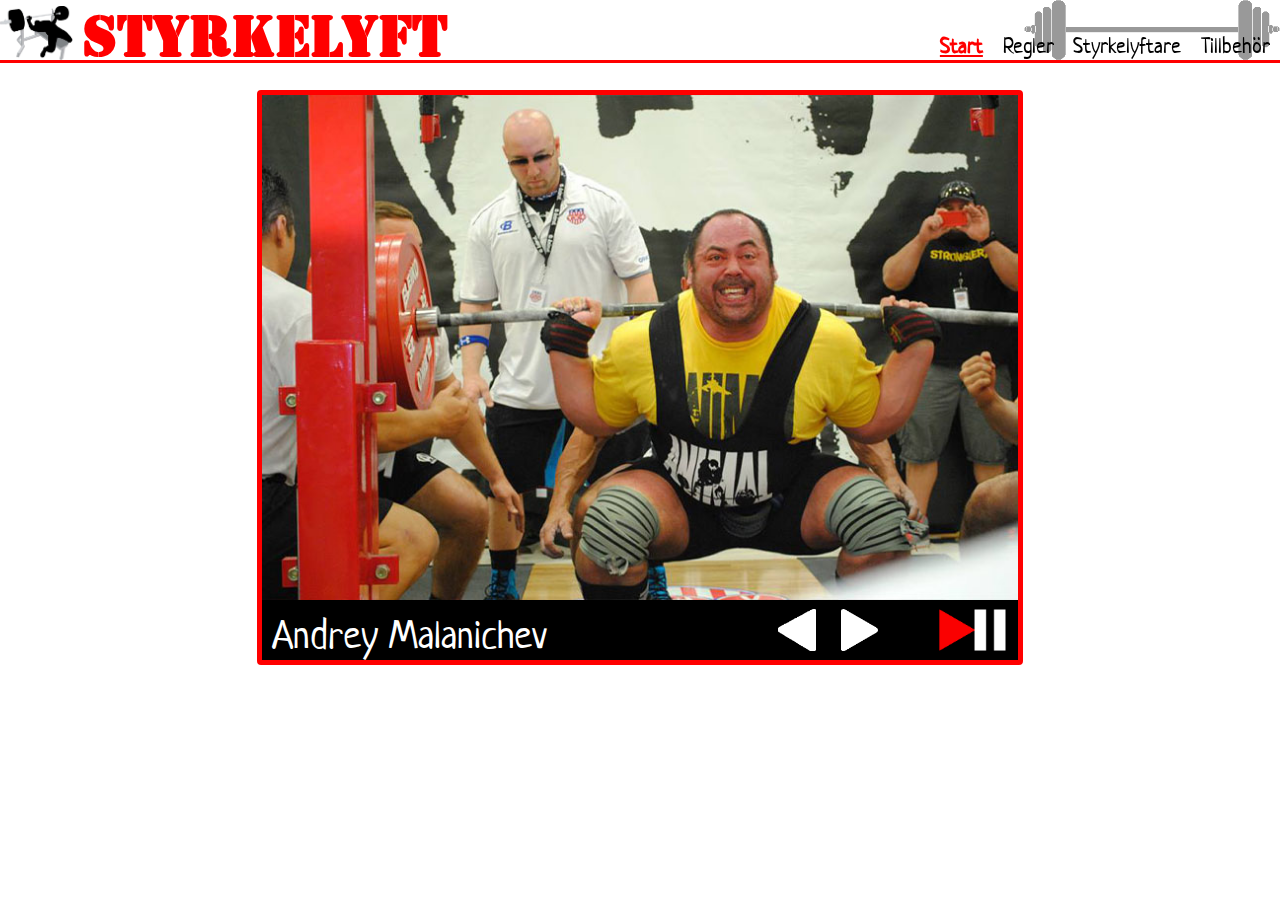
<file: index.html>
<!doctype html>
<html>

<head>
	<meta charset="utf-8">
	<title>Start</title>
	<meta name="viewport" content="width=device-width, initial-scale=1.0">


	<link rel="stylesheet" type="text/css" href="style.css">
	<script src="javascript.js"></script>
	<script src="https://ajax.googleapis.com/ajax/libs/jquery/3.1.1/jquery.min.js"></script>
	<link href="https://fonts.googleapis.com/css?family=Neucha" rel="stylesheet">

</head>

<body class="bildspelsSida">
	<div id="storbox">

		<div id="topp">

			<header>
				<img src="bilder/bankpressTranspBakgrund.png" alt="person som bänkpressar" id="bankpressSvartvit">
				<a href="index.html"><h1 id="huvudrubrik">STYRKELYFT</h1></a>
				<img src="bilder/menu-icon.png" alt="slå på/av menyn" id="menyknapp">
			</header>

			<nav class="stangd">
				<ul id="meny">
					<li><a href="index.html" class="menylank" id="aktiv">Start</a></li>
					<li><a href="regler.html" class="menylank">Regler</a></li>
					<li><a href="styrkelyftare.html" class="menylank">Styrkelyftare</a></li>
					<li><a href="tillbehor.html" class="menylank">Tillbehör</a></li>
				</ul>
			</nav>
		</div>
		<img src="bilder/barbell.gif" alt="" id="barbell">

		<article id="bildspelet">
			<p id="bildNamnMobil"></p>
			<div id="bildspel">
				<img src="bilder/bildspel/bild1.jpg" alt="Bild på Brett Gibbs" class="bildspel aktivBild">
				<img src="bilder/bildspel/bild2.jpg" alt="Bild på Andrey Malanichev" class="bildspel inaktivBild">
				<img src="bilder/bildspel/bild3.jpg" alt="Bild på Isabella Von Weissenberg" class="bildspel inaktivBild">
				<img src="bilder/bildspel/bild4.png" alt="Bild på Dan Green" class="bildspel inaktivBild">

					<div id="undertext">

					<p id="bildNamn"></p>

						<div id="kontroller">
							<div id="pilbox">
								<img src="bilder/vansterpil.png" class="bildspelspil" alt="byt bild" id="vanster">
								<img src="bilder/hogerpil.png" class="bildspelspil" alt="byt bild" id="hoger">
						</div>

					<img src="bilder/play.png" class="playPause play" alt="spela/pausa">
					</div>

					</div>
			</div>
		</article>
		<footer></footer>

	</div>
</body>

</html>
</file>
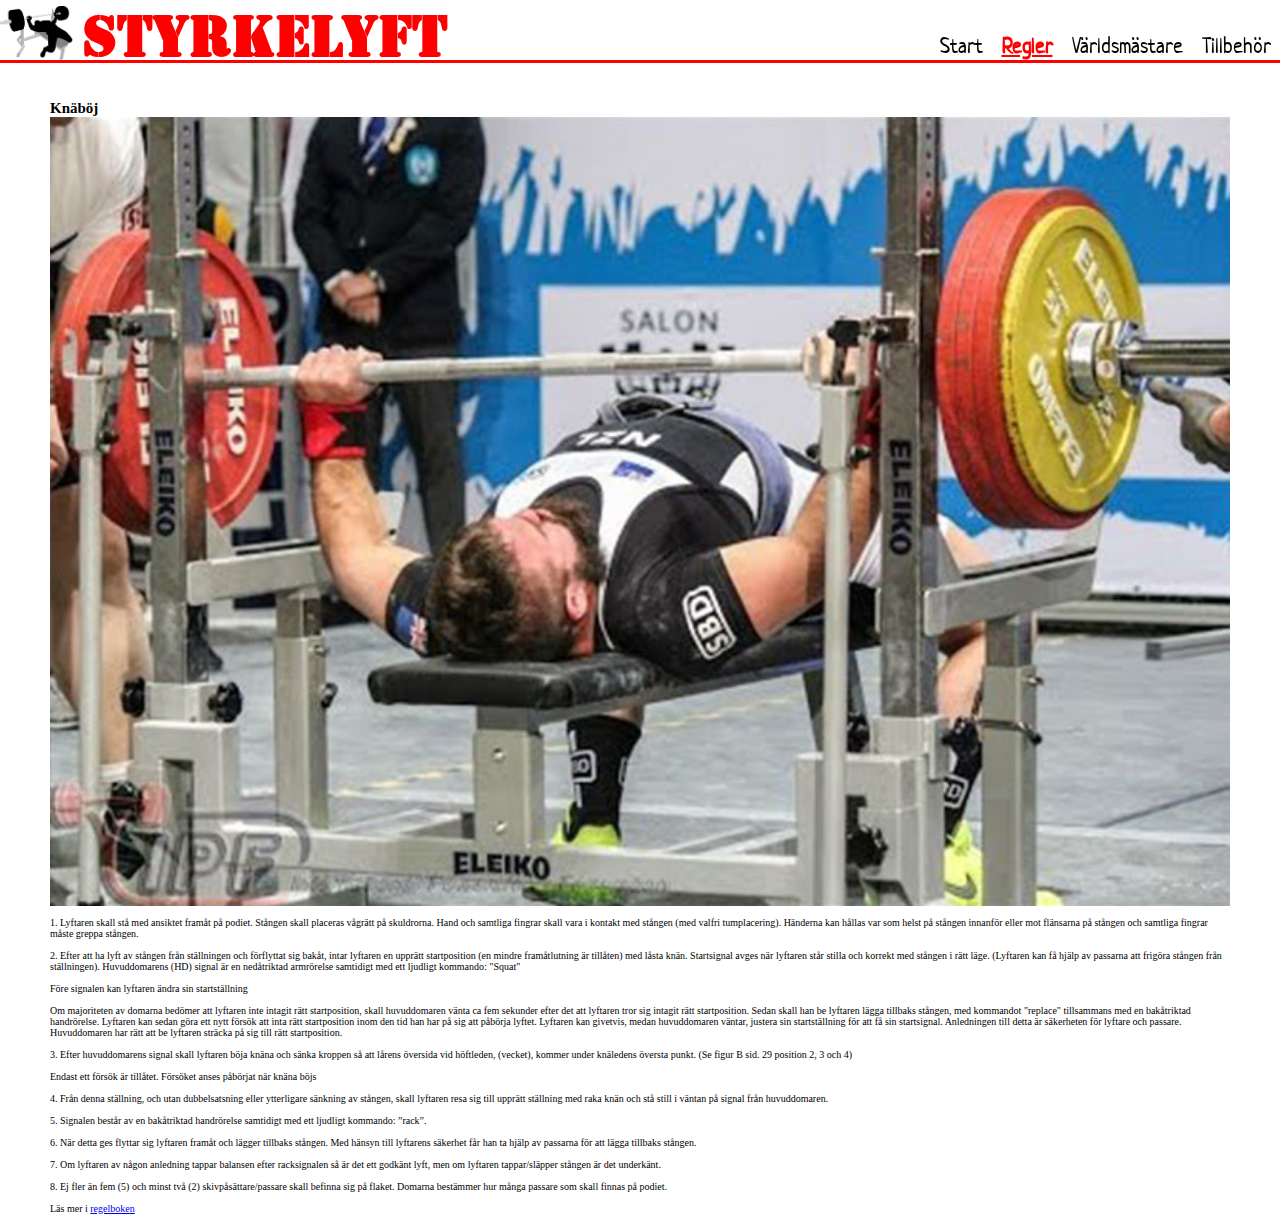
<file: regler utan box.html>
<!doctype html>
<html>
<head>
<meta charset="utf-8">
<title>Start</title>
<meta name="viewport" content="width=device-width, initial-scale=1.0">


<link rel="stylesheet" type="text/css" href="style.css">
<script src="javascript.js"></script>
<script src="https://ajax.googleapis.com/ajax/libs/jquery/3.1.1/jquery.min.js"></script>
<link href="https://fonts.googleapis.com/css?family=Neucha" rel="stylesheet">

</head>

<body>
	<div id="storbox">

	<div id="topp">

        <header>
					<img src="bilder/bankpressTranspBakgrund.png" alt="person som bänkpressar" id="bankpressSvartvit">
					<h1 id="huvudrubrik">STYRKELYFT</h1>
					<img " src="bilder/menu-icon.png" alt="slå på/av menyn" id="menyknapp">



		</header>

        <nav>
            <ul id = "meny">
                <li><a href="index.html" class = "menylank">Start</a></li>
                <li><a href="regler.html" class = "menylank" id="aktiv">Regler</a></li>
                <li><a href="#" class = "menylank">Världsmästare</a></li>
                <li><a href="#" class = "menylank">Tillbehör</a></li>
            </ul>
       </nav>


	</div>
    <article id = "regler">
    	<h2>Knäböj</h2>
        <img src="bilder/bildspel/bild1.jpg" alt="Brett Gibbs" class = "bildspel aktivBild">
        <br>
        <p>1. Lyftaren skall stå med ansiktet framåt på podiet. Stången skall placeras vågrätt på
skuldrorna. Hand och samtliga fingrar skall vara i kontakt med
stången (med valfri tumplacering). Händerna kan hållas var som helst på stången innanför
eller mot flänsarna på stången och samtliga fingrar måste greppa stången.</p>
		<br>

        <p>2. Efter att ha lyft av stången från ställningen och förflyttat sig bakåt, intar lyftaren en upprätt
startposition (en mindre framåtlutning är tillåten) med låsta knän.
Startsignal avges när lyftaren står stilla och korrekt med stången i rätt läge.
(Lyftaren kan få hjälp av passarna att frigöra stången från ställningen).
Huvuddomarens (HD) signal är en nedåtriktad armrörelse samtidigt med ett ljudligt
kommando: "Squat"</p>
		<br>
        <p>Före signalen kan lyftaren ändra sin startställning</p>
        <br>
        <p>Om majoriteten av domarna bedömer att lyftaren inte intagit rätt startposition, skall
huvuddomaren vänta ca fem sekunder efter det att lyftaren tror sig intagit rätt startposition.
Sedan skall han be lyftaren lägga tillbaks stången, med kommandot "replace" tillsammans
med en bakåtriktad handrörelse.
Lyftaren kan sedan göra ett nytt försök att inta rätt startposition inom den tid han har på sig
att påbörja lyftet. Lyftaren kan givetvis, medan huvuddomaren väntar, justera sin
startställning för att få sin startsignal.
Anledningen till detta är säkerheten för lyftare och passare.
Huvuddomaren har rätt att be lyftaren sträcka på sig till rätt startposition. </p>
		<br>


        <p>3. Efter huvuddomarens signal skall lyftaren böja knäna och sänka kroppen så att lårens
översida vid höftleden, (vecket), kommer under knäledens översta punkt. (Se figur B sid. 29
position 2, 3 och 4)
</p>
        <br>
        <p>Endast ett försök är tillåtet. Försöket anses påbörjat när knäna böjs</p>
        <br>
        <p>4. Från denna ställning, och utan dubbelsatsning eller ytterligare sänkning av stången, skall
lyftaren resa sig till upprätt ställning med raka knän och stå still i väntan på signal från
huvuddomaren. </p>
        <br>
        <p>5. Signalen består av en bakåtriktad handrörelse samtidigt med ett ljudligt kommando: ”rack”.
</p>
        <br>
        <p>6. När detta ges flyttar sig lyftaren framåt och lägger tillbaks stången.
Med hänsyn till lyftarens säkerhet får han ta hjälp av passarna för att lägga tillbaks stången. </p>
        <br>
        <p>7. Om lyftaren av någon anledning tappar balansen efter racksignalen så är det ett godkänt
lyft, men om lyftaren tappar/släpper stången är det underkänt.
</p>
        <br>
        <p>8. Ej fler än fem (5) och minst två (2) skivpåsättare/passare skall befinna sig på flaket.
Domarna bestämmer hur många passare som skall finnas på podiet.</p>
        <br>
        <p>Läs mer i <a href="http://www.styrkelyft.se/globalassets/svenska-styrkelyftforbundet/dokument/kommitteer/domarkommitten/regelbok-2017__slutlig.pdf" target="_blank">regelboken</a></p>


    </article>
    <footer></footer>

	</div>
</body>
</html>
</file>
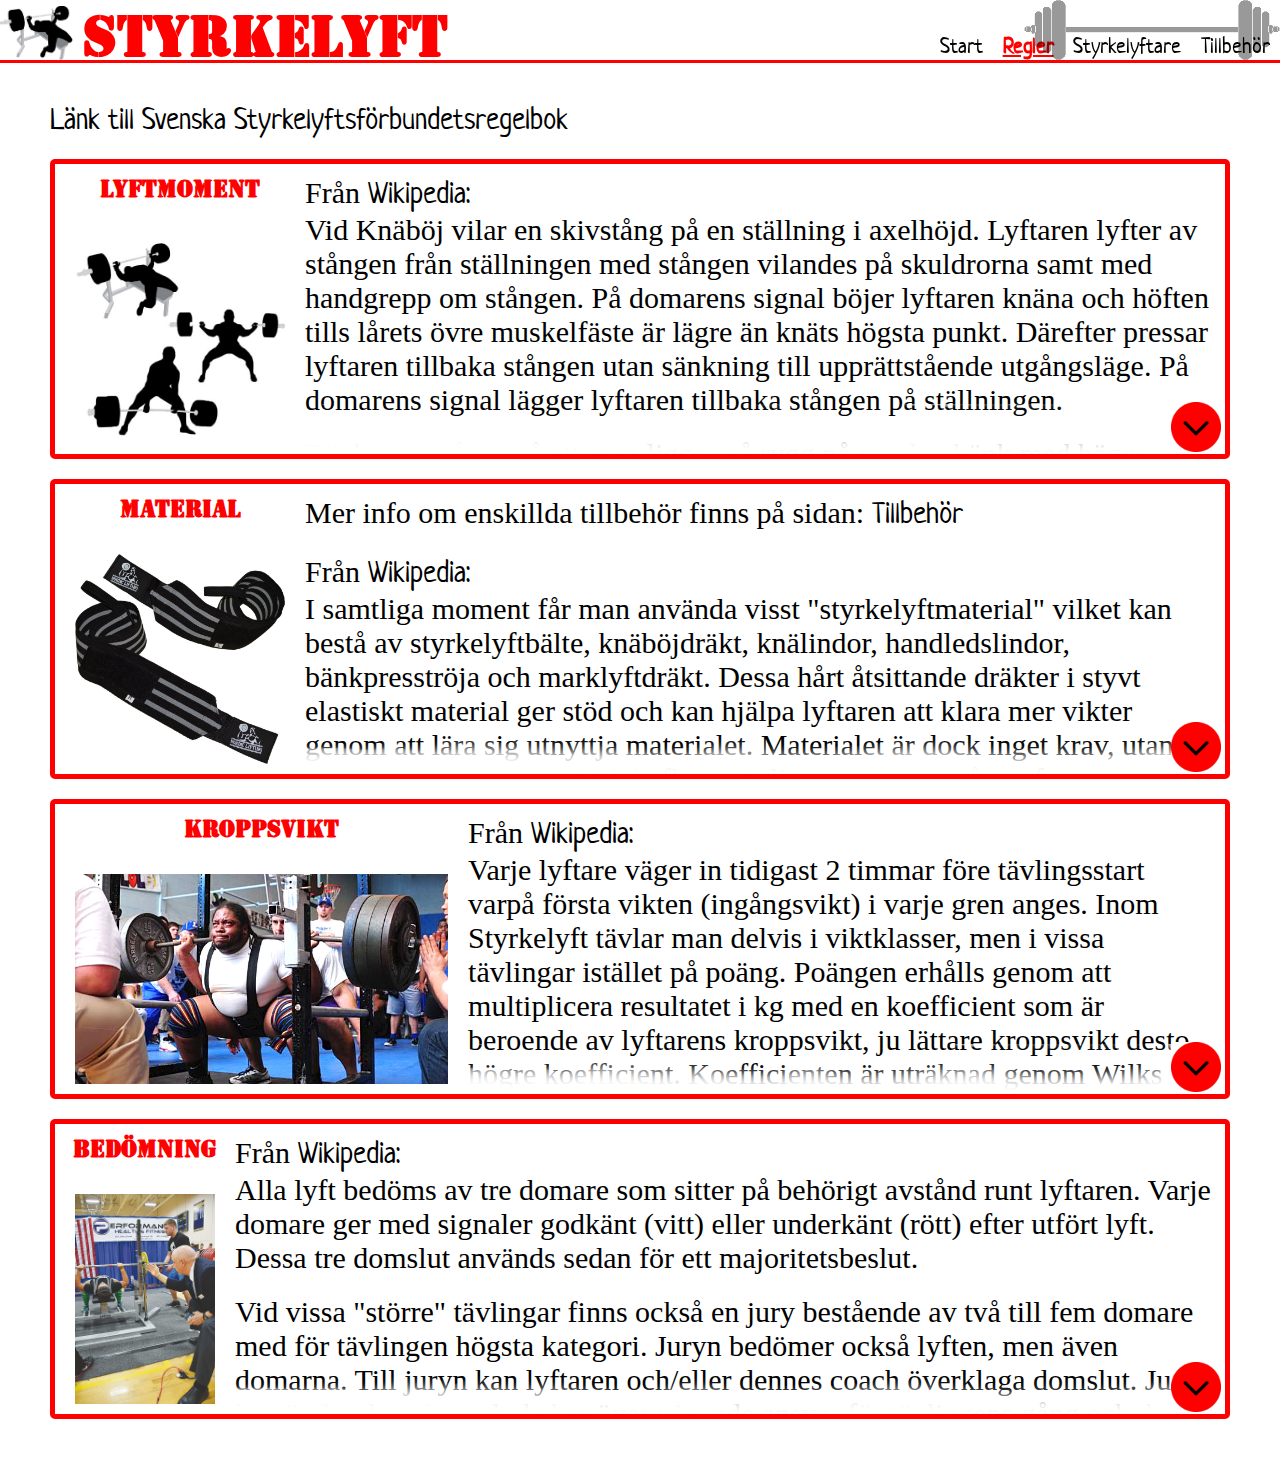
<file: regler.html>
<!doctype html>
<html lang="sv">

<head>
	<meta charset="utf-8">
	<title>Start</title>
	<meta name="viewport" content="width=device-width, initial-scale=1.0">


	<link rel="stylesheet" type="text/css" href="style.css">
	<script src="javascript.js"></script>
	<script src="https://ajax.googleapis.com/ajax/libs/jquery/3.1.1/jquery.min.js"></script>
	<link href="https://fonts.googleapis.com/css?family=Neucha" rel="stylesheet">

</head>

<body>
	<div id="storbox">

		<div id="topp">

			<header>

				<img src="bilder/bankpressTranspBakgrund.png" alt="person som bänkpressar" id="bankpressSvartvit">
				<a href="index.html"><h1 id="huvudrubrik">STYRKELYFT</h1></a>
				<img src="bilder/menu-icon.png" alt="slå på/av menyn" id="menyknapp">

			</header>




			<nav>
				<ul id="meny">
					<li><a href="index.html" class="menylank">Start</a></li>
					<li><a href="regler.html" class="menylank" id="aktiv">Regler</a></li>
					<li><a href="styrkelyftare.html" class="menylank">Styrkelyftare</a></li>
					<li><a href="tillbehor.html" class="menylank">Tillbehör</a></li>
				</ul>
			</nav>
		</div>
		<img src="bilder/barbell.gif" alt="" id="barbell">

		<article id="regler">

			<p><a href="http://www.styrkelyft.se/globalassets/svenska-styrkelyftforbundet/dokument/kommitteer/domarkommitten/regelbok-2017__slutlig.pdf" target="_blank" class="textlank">Länk till Svenska Styrkelyftsförbundetsregelbok</a></p>

			<!-- Mall för infobox -->
			<!--
			<div class="infobox">
				<div class="infoboxMinusPilar">
					<div class="platsForRubrikOchBild">
						<h2>***PRODUKT***</h2>
						<img src="bilder/***PRODUKT***" alt="Bild på ***PRODUKT***">
					</div>

					<div class="infoText">
						***BESKRIVNING***
					</div>
				</div>

				<div class="uppNerPilar">
					<div class="fadebox">
						<img src="bilder/fade.png" alt="mer text finns" class="fade">
					</div>
					<img src="bilder/PilNer.png" alt="" class="pil">
				</div>
			</div>
			-->

			<!-- Lyftmoment -->
			<div class="infobox">
				<div class="infoboxMinusPilar">
					<div class="platsForRubrikOchBild">
						<h2>LYFTMOMENT</h2>
						<img src="bilder/lyftmoment.jpg" alt="Bild på en teknade personer som utför bänkpress, marklyft och Knäböj">
					</div>

					<div class="infoText">
						<p>
							Från <a href="https://sv.wikipedia.org/wiki/Styrkelyft" target="BLANK"
							class="textlank">Wikipedia:</a>
						<br>
							Vid Knäböj vilar en skivstång på en ställning i axelhöjd. Lyftaren lyfter av
							stången från ställningen med stången vilandes på skuldrorna samt med handgrepp
							om stången. På domarens signal böjer lyftaren knäna och höften tills lårets
							övre muskelfäste är lägre än knäts högsta punkt. Därefter pressar lyftaren
							tillbaka stången utan sänkning till upprättstående utgångsläge. På domarens
							signal lägger lyftaren tillbaka stången på ställningen.
						</p>
						<p>
							Bänkpress går ut på att man ligger på rygg på en plan bänk med bägge fötterna
							 i golvet. Man greppar en skivstång som ligger på en ställning vid huvudänden
							 och lyfter ut den från ställningen. På signal från domaren sänks skivstången
							 mot bröstet där den skall ligga still, varpå domaren ger signal att stången
							 får pressas. Stången pressas sedan rakt uppåt tills armarna är fullt
							 utsträckta utan att sänkas under lyftet. Därefter ger domaren signal att
							 stången skall läggas tillbaks på ställningen. För godkänt lyft får fötter,
							 rumpa, axlar och huvud ej lyftas/flyttas under lyftet.
						</p>
						<p>
							I Marklyft ligger en skivstång med vikter på golvet. Det finns två huvudstilar
							i detta moment, sumo (bred fotställning) och klassisk (smal fotställning).
							Stången lyfts framför kroppen med båda händerna greppade om stången utan
							sänkning tills lyftaren är helt uppsträckt med raka ben och rak rygg. Det
							är ej tillåtet att underlätta lyftet genom att skjuta under låren/knäna. På
							domarens signal sänker man sedan stången till golvet igen.
						</p>

					</div>
				</div>

				<div class="uppNerPilar">
					<div class="fadebox">
						<img src="bilder/fade.png" alt="mer text finns" class="fade">
					</div>
					<img src="bilder/PilNer.png" alt="" class="pil">
				</div>
			</div>

			<!-- Styrkelyftsmaterial -->
			<div class="infobox">
				<div class="infoboxMinusPilar">
					<div class="platsForRubrikOchBild">
						<h2>MATERIAL</h2>
						<img src="bilder/styrkelyftsmaterial.jpg" alt="Bild på en handledslinda">
					</div>

					<div class="infoText">
						<p>
							Mer info om enskillda tillbehör finns på sidan:
							<a href="tillbehor.html" class="textlank">Tillbehör</a>
						</p>
						<p>
							Från <a href="https://sv.wikipedia.org/wiki/Styrkelyft" target="BLANK"
							class="textlank">Wikipedia:</a>
						<br>
							I samtliga moment får man använda visst "styrkelyftmaterial" vilket kan
							bestå av styrkelyftbälte, knäböjdräkt, knälindor, handledslindor, bänkpresströja
							och marklyftdräkt. Dessa hårt åtsittande dräkter i styvt elastiskt material ger
							stöd och kan hjälpa lyftaren att klara mer vikter genom att lära sig utnyttja
							materialet. Materialet är dock inget krav, utan ett val eller komplement. Vid
							de flesta tävlingar används någon form av hjälpmaterial. Vidare är
							magnesiumkarbonat tillåtet för bättre grepp liksom barnpuder för bättre glid
							då stången glider mot låren i marklyft. Olika skor kan förekomma, då främst
							lyftarskor som har en förhöjd bakre klack och är stadig i sidled för att
							stabilisera under lyftet.
						</p>
					</div>
				</div>

				<div class="uppNerPilar">
					<div class="fadebox">
						<img src="bilder/fade.png" alt="mer text finns" class="fade">
					</div>
					<img src="bilder/PilNer.png" alt="" class="pil">
				</div>
			</div>

			<!-- Kroppsvikt -->
			<div class="infobox">
				<div class="infoboxMinusPilar">
					<div class="platsForRubrikOchBild">
						<h2>KROPPSVIKT</h2>
						<img src="bilder/kroppsvikt.jpg" alt="Bild på en person som utför knäböj">
					</div>

					<div class="infoText">
						<p>
							Från <a href="https://sv.wikipedia.org/wiki/Styrkelyft" target="BLANK"
							class="textlank">Wikipedia:</a>
						<br>
							Varje lyftare väger in tidigast 2 timmar före tävlingsstart varpå första
							vikten (ingångsvikt) i varje gren anges. Inom Styrkelyft tävlar man
							delvis i viktklasser, men i vissa tävlingar istället på poäng. Poängen
							erhålls genom att multiplicera resultatet i kg med en koefficient som
							är beroende av lyftarens kroppsvikt, ju lättare kroppsvikt desto högre
							koefficient. Koefficienten är uträknad genom Wilks formel men finns även
							i tabellform. På så vis kan en lyftare med lätt kroppsvikt tävla på lika
							villkor mot en med hög kroppsvikt. Bl.a. i Sverige finns ett seriesystem
							där klubbar tävlar i mot varandra där varje lyftares resultat i
							wilkspoäng summeras för lagets räkning. På större mästerskap delas det
							även ut priser till de bästa lyftarna på wilkspoäng
						</p>
					</div>
				</div>

				<div class="uppNerPilar">
					<div class="fadebox">
						<img src="bilder/fade.png" alt="mer text finns" class="fade">
					</div>
					<img src="bilder/PilNer.png" alt="" class="pil">
				</div>
			</div>

			<!-- Bedömning -->
			<div class="infobox">
				<div class="infoboxMinusPilar">
					<div class="platsForRubrikOchBild">
						<h2>BEDÖMNING</h2>
						<img src="bilder/bedomning.jpg" alt="Bild på en styrkelyftsdomare">
					</div>

					<div class="infoText">
						<p>
							Från <a href="https://sv.wikipedia.org/wiki/Styrkelyft" target="BLANK"
							class="textlank">Wikipedia:</a>
						<br>
							Alla lyft bedöms av tre domare som sitter på behörigt avstånd runt
							lyftaren. Varje domare ger med signaler godkänt (vitt) eller underkänt
							(rött) efter utfört lyft. Dessa tre domslut används sedan för ett
							majoritetsbeslut.
						</p>
						<p>
							Vid vissa "större" tävlingar finns också en jury bestående av två
							till fem domare med för tävlingen högsta kategori. Juryn bedömer
							också lyften, men även domarna. Till juryn kan lyftaren och/eller
							dennes coach överklaga domslut. Juryn kan ändra domslut och de har
							övergripande ansvar för tävlingens gång och dess beslut går ej att
							överklaga.
						</p>
					</div>
				</div>

				<div class="uppNerPilar">
					<div class="fadebox">
						<img src="bilder/fade.png" alt="mer text finns" class="fade">
					</div>
					<img src="bilder/PilNer.png" alt="" class="pil">
				</div>
			</div>



		</article>
		<footer></footer>

	</div>
</body>

</html>
</file>
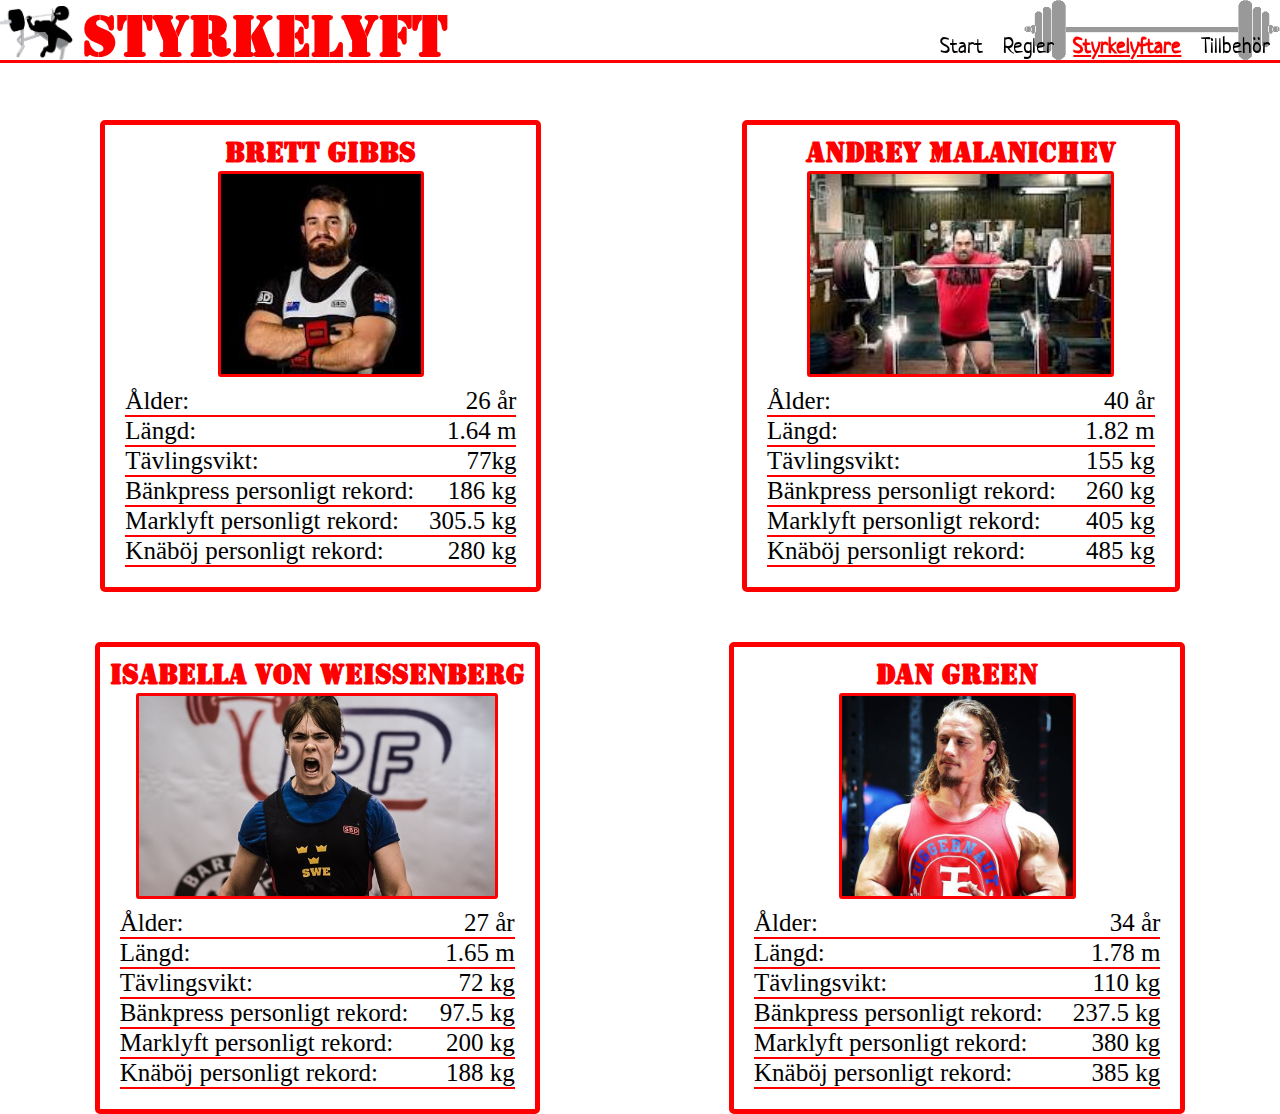
<file: styrkelyftare.html>
<!doctype html>
<html>

<head>
	<meta charset="utf-8">
	<title>Start</title>
	<meta name="viewport" content="width=device-width, initial-scale=1.0">


	<link rel="stylesheet" type="text/css" href="style.css">
	<script src="javascript.js"></script>
	<script src="https://ajax.googleapis.com/ajax/libs/jquery/3.1.1/jquery.min.js"></script>
	<link href="https://fonts.googleapis.com/css?family=Neucha" rel="stylesheet">

</head>

<body>
	<div id="storbox">

		<div id="topp">

			<header>

				<img src="bilder/bankpressTranspBakgrund.png" alt="person som bänkpressar" id="bankpressSvartvit">
				<a href="index.html"><h1 id="huvudrubrik">STYRKELYFT</h1></a>
				<img src="bilder/menu-icon.png" alt="slå på/av menyn" id="menyknapp">

			</header>




			<nav>
				<ul id="meny">
					<li><a href="index.html" class="menylank">Start</a></li>
					<li><a href="regler.html" class="menylank">Regler</a></li>
					<li><a href="styrkelyftare.html" class="menylank" id="aktiv">Styrkelyftare</a></li>
					<li><a href="tillbehor.html" class="menylank">Tillbehör</a></li>
				</ul>
			</nav>
		</div>
		<img src="bilder/barbell.gif" alt="" id="barbell">

		<article id="varldsmastare">


			<!--MALL FÖR Styrkelyftare-->
			<!--
			<div class="varldsmastarebox">

				<div class="platsForRubrikOchBild">
					<h2>***NAMN***</h2>
					<img src="bilder/**NAMN**.jpeg" alt="Bild på ***NAMN***">
				</div>
				<p>
					<ul class="styrkelyftare">
						<li>Ålder: <span class="svar">***</span></li>
						<li>Längd: <span class="svar">***</span></li>
						<li>Tävlingsvikt: <span class="svar">***</span></li>
						<li>Bänkpress personligt rekord: <span class="svar">***</span></li>
						<li>Marklyft personligt rekord: <span class="svar">***</span></li>
						<li>Knäböj personligt rekord: <span class="svar">***</span></li>
					</ul>
				</p>
			</div>
			-->


			<!-- Brett Gibbs -->
			<div class="varldsmastarebox">

				<div class="platsForRubrikOchBild">
					<h2>BRETT GIBBS</h2>
					<img src="bilder/brettGibbs.jpeg" alt="Bild på styrkelyftaren Brett Gibbs">
				</div>
				
					<ul class="styrkelyftare">
						<li>Ålder: <span class="svar">26 år</span></li>
						<li>Längd: <span class="svar">1.64 m</span></li>
						<li>Tävlingsvikt: <span class="svar">77kg</span></li>
						<li>Bänkpress personligt rekord: <span class="svar">186 kg</span></li>
						<li>Marklyft personligt rekord: <span class="svar">305.5 kg</span></li>
						<li>Knäböj personligt rekord: <span class="svar">280 kg</span></li>
					</ul>

			</div>

			<!-- Andrey Malanichev -->
			<div class="varldsmastarebox">

				<div class="platsForRubrikOchBild">
					<h2>ANDREY MALANICHEV</h2>
					<img src="bilder/AndreyMalanichev.jpeg" alt="Bild på styrkelyftaren Andrey Malanichev">
				</div>
				<p>
					<ul class="styrkelyftare">
						<li>Ålder: <span class="svar">40 år</span></li>
						<li>Längd: <span class="svar">1.82 m</span></li>
						<li>Tävlingsvikt: <span class="svar">155 kg</span></li>
						<li>Bänkpress personligt rekord: <span class="svar">260 kg</span></li>
						<li>Marklyft personligt rekord: <span class="svar">405 kg</span></li>
						<li>Knäböj personligt rekord: <span class="svar">485 kg</span></li>
					</ul>
				</p>
			</div>

			<!-- Isabella Von Weissenberg -->
			<div class="varldsmastarebox">

				<div class="platsForRubrikOchBild">
					<h2>ISABELLA VON WEISSENBERG</h2>
					<img src="bilder/IsabellaVonWeissenberg2.jpg" alt="Bild på styrkelyftaren Isabella Von Weissenberg">
				</div>
				<p>
					<ul class="styrkelyftare">
						<li>Ålder: <span class="svar">27 år</span></li>
						<li>Längd: <span class="svar">1.65 m</span></li>
						<li>Tävlingsvikt: <span class="svar">72 kg</span></li>
						<li>Bänkpress personligt rekord: <span class="svar">97.5 kg</span></li>
						<li>Marklyft personligt rekord: <span class="svar">200 kg</span></li>
						<li>Knäböj personligt rekord: <span class="svar">188 kg</span></li>
					</ul>
				</p>
			</div>
			<!-- Dan Green -->
			<div class="varldsmastarebox">

				<div class="platsForRubrikOchBild">
					<h2>DAN GREEN</h2>
					<img src="bilder/DanGreenBild.jpg" alt="Bild på styrkelftaren Dan Green">
				</div>
				<p>
					<ul class="styrkelyftare">
						<li>Ålder: <span class="svar">34 år</span></li>
						<li>Längd: <span class="svar">1.78 m</span></li>
						<li>Tävlingsvikt: <span class="svar">110 kg</span></li>
						<li>Bänkpress personligt rekord: <span class="svar">237.5 kg</span></li>
						<li>Marklyft personligt rekord: <span class="svar">380 kg</span></li>
						<li>Knäböj personligt rekord: <span class="svar">385 kg</span></li>
					</ul>
				</p>
			</div>

		</article>
		<footer></footer>

	</div>
</body>

</html>
</file>
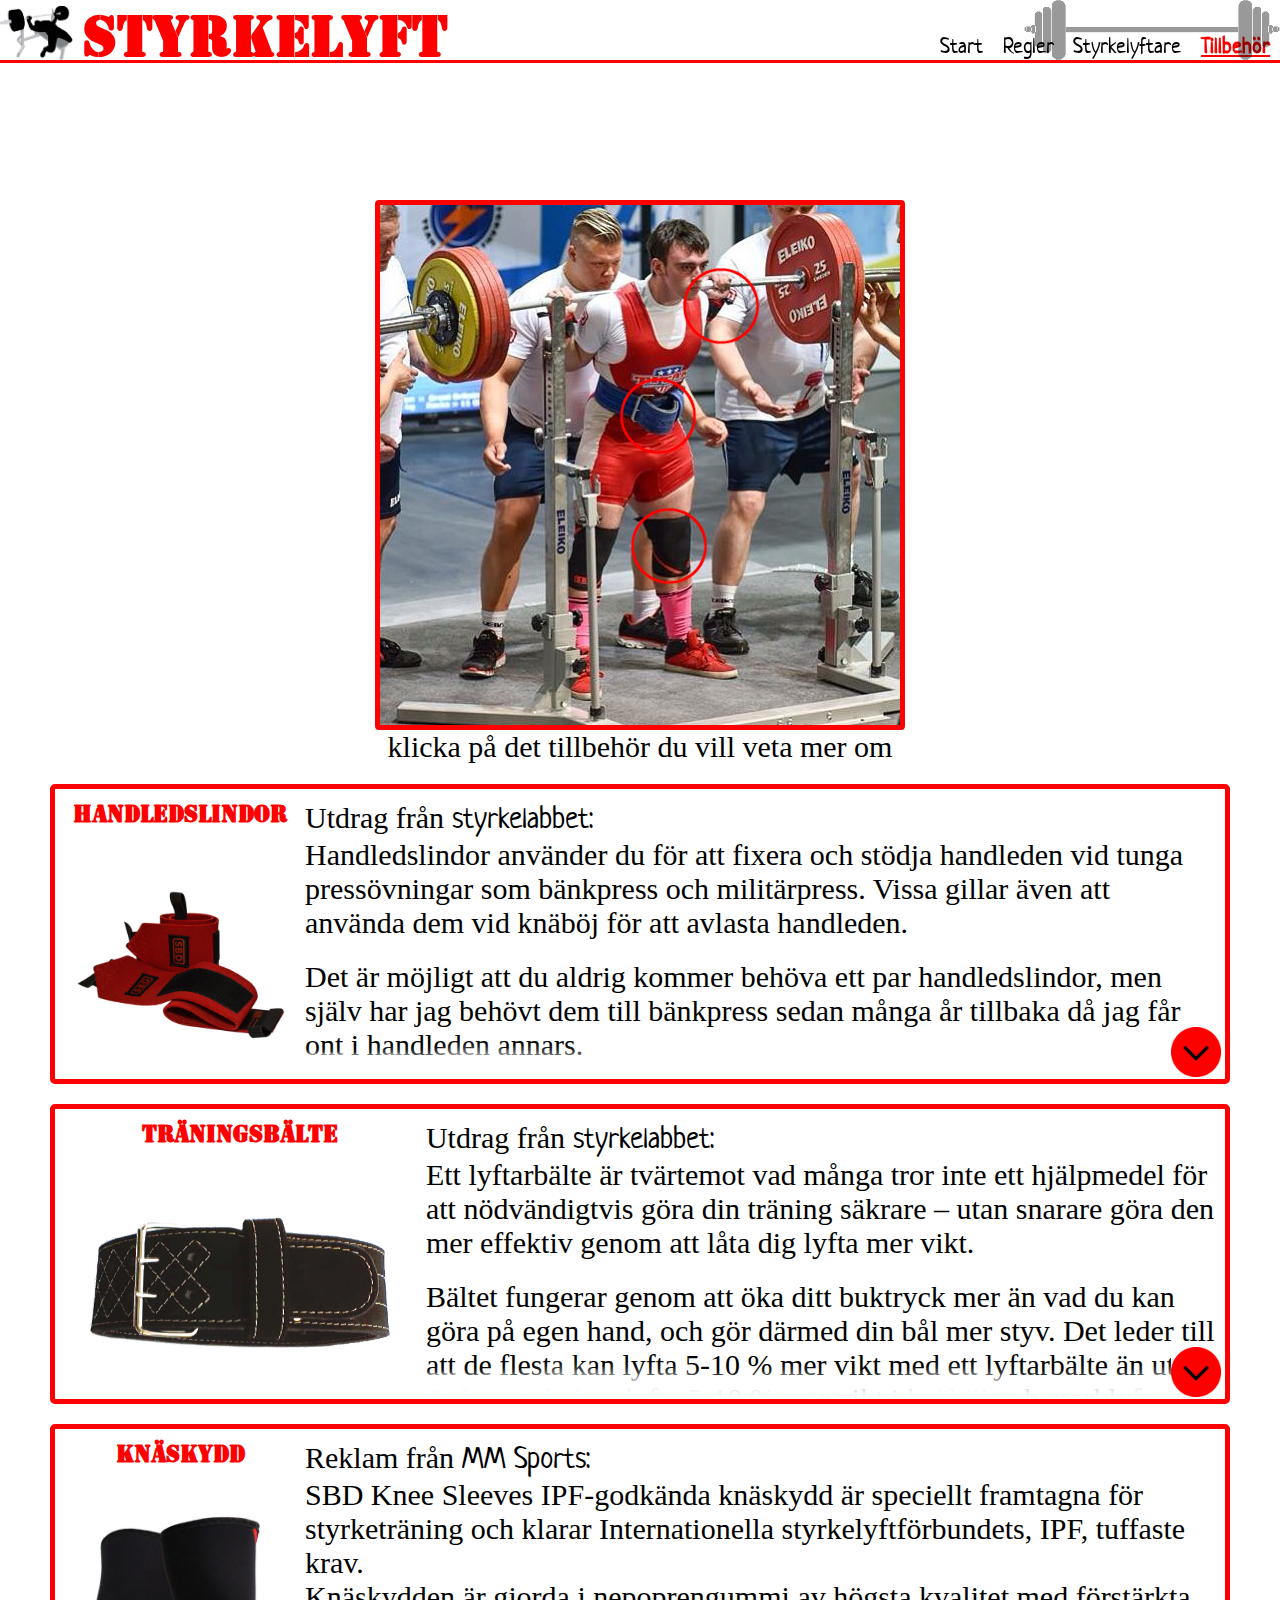
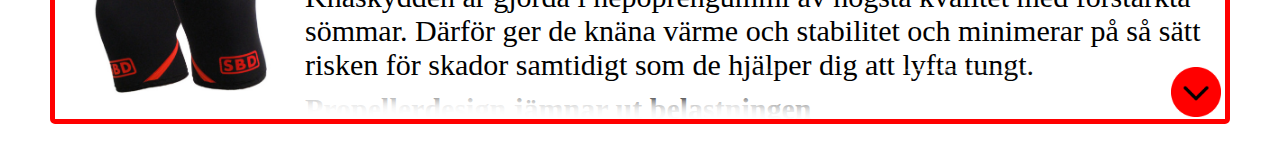
<file: tillbehor.html>
<!doctype html>
<html lang="sv">

<head>
	<meta charset="utf-8">
	<title>Start</title>
	<meta name="viewport" content="width=device-width, initial-scale=1.0">


	<link rel="stylesheet" type="text/css" href="style.css">
	<script src="javascript.js"></script>
	<script src="https://ajax.googleapis.com/ajax/libs/jquery/3.1.1/jquery.min.js"></script>
	<link href="https://fonts.googleapis.com/css?family=Neucha" rel="stylesheet">

</head>

<body>
	<div id="storbox">

		<div id="topp">

			<header>

				<img src="bilder/bankpressTranspBakgrund.png" alt="person som bänkpressar" id="bankpressSvartvit">
				<a href="index.html"><h1 id="huvudrubrik">STYRKELYFT</h1></a>
				<img src="bilder/menu-icon.png" alt="slå på/av menyn" id="menyknapp">

			</header>




			<nav>
				<ul id="meny">
					<li><a href="index.html" class="menylank">Start</a></li>
					<li><a href="regler.html" class="menylank">Regler</a></li>
					<li><a href="styrkelyftare.html" class="menylank">Styrkelyftare</a></li>
					<li><a href="tillbehor.html" class="menylank" id="aktiv">Tillbehör</a></li>
				</ul>
			</nav>
		</div>
		<img src="bilder/barbell.gif" alt="" id="barbell">

		<article id="tillbehor">
			<div id="bilderOchCirklar">
				<img src="bilder/canditoSquat.jpg" alt="" id="klickbarBild">
				<a href="#Knaskydd" class="cirkelLank"><img src="bilder/cirkel.png" alt="" class="cirkel"></a>
				<a href="#Lyftarbalte" class="cirkelLank"><img src="bilder/cirkel.png" alt="" class="cirkel"></a>
				<a href="#handledslindor" class="cirkelLank"><img src="bilder/cirkel.png" alt="" class="cirkel"></a>


			</div>
			<p id="tillbehorUndertext">klicka på det tillbehör du vill veta mer om</p>

			<!--MALL FÖR TILLBEHÖR-INFOBOX-->
			<!--
			<div class="lankdestination" id="***PRODUKT***"></div>
			<div class="infobox">
				<div class="infoboxMinusPilar">
					<div class="platsForRubrikOchBild">
						<h2>***PRODUKT***</h2>
						<img src="bilder/***PRODUKT***" alt="Bild på ***PRODUKT***">
					</div>

					<div class="infoText">
						***BESKRIVNING***
					</div>
				</div>

				<div class="uppNerPilar">
					<div class="fadebox">
						<img src="bilder/fade.png" alt="mer text finns" class="fade">
					</div>
					<img src="bilder/PilNer.png" alt="" class="pil">
				</div>
			</div>
			-->

			<!-- Handledslindor -->
			<div class="lankdestination" id="handledslindor"></div>
			<div class="infobox">
				<div class="infoboxMinusPilar">
					<div class="platsForRubrikOchBild">
						<h2>HANDLEDSLINDOR</h2>
						<img src="bilder/wristWraps.jpg" alt="Bild på handledslindor">
					</div>

					<div class="infoText">
						<p>
							Utdrag från <a href="http://www.styrkelabbet.se/traningsredskap/"
							target="BLANK" class="textlank">styrkelabbet:</a>
						<br>
							Handledslindor använder du för att fixera och stödja handleden vid tunga
							pressövningar som bänkpress och militärpress. Vissa gillar även att använda
							dem vid knäböj för att avlasta handleden.
						</p>
						<p>
							Det är möjligt att du aldrig kommer behöva ett par handledslindor, men själv
							har jag behövt dem till bänkpress sedan många år tillbaka då jag får ont i
							handleden annars.
						</p>
						<p>
							Om du <i>inte</i> får ont i handlederna när du pressar, så finns det ingen större
							poäng att skaffa ett par handledslindor, mer än att de kanske ger lite mer
							stabilitet.
						</p>


					</div>
				</div>

				<div class="uppNerPilar">
					<div class="fadebox">
						<img src="bilder/fade.png" alt="mer text finns" class="fade">
					</div>
					<img src="bilder/PilNer.png" alt="" class="pil">
				</div>
			</div>

			<!-- Träningsbälte -->
			<div class="lankdestination" id="Lyftarbalte"></div>
			<div class="infobox">
				<div class="infoboxMinusPilar">
					<div class="platsForRubrikOchBild">
						<h2>TRÄNINGSBÄLTE</h2>
						<img src="bilder/balte.gif" alt="Bild på ett lyftarbälte">
					</div>

					<div class="infoText">
						<p>
							Utdrag från <a href="http://www.styrkelabbet.se/traningsredskap/"
							target="BLANK" class="textlank">styrkelabbet:</a>
						<br>
							Ett lyftarbälte är tvärtemot vad många tror inte ett hjälpmedel för att
							nödvändigtvis göra din träning säkrare –
							utan snarare göra den mer effektiv genom att låta dig lyfta mer vikt.
						</p>
						<p>
							Bältet fungerar genom att öka ditt buktryck mer än vad du kan göra på egen hand,
							och gör därmed din bål mer styv. Det leder till att de flesta kan lyfta 5-10 % mer
							vikt med ett lyftarbälte än utan. Och, om du kan lyfta 5-10 % mer vikt i knäböj och
							marklyft, så innebär det att dina ben, rygg och rumpa får en större träningseffekt.
						<br>
							Tävlar du i styrkelyft så är förstås en styrkeökning också välkommet.
						</p>

					</div>
				</div>

				<div class="uppNerPilar">
					<div class="fadebox">
						<img src="bilder/fade.png" alt="mer text finns" class="fade">
					</div>
					<img src="bilder/PilNer.png" alt="" class="pil">
				</div>
			</div>

			<!-- Knäskydd -->
			<div class="lankdestination" id="Knaskydd"></div>
			<div class="infobox">
				<div class="infoboxMinusPilar">
					<div class="platsForRubrikOchBild">
						<h2>KNÄSKYDD</h2>
						<img src="bilder/knaskydd.jpg" alt="Bild på knäskydd">
					</div>

					<div class="infoText">
						<p>
							Reklam från  <a href="https://www.mmsports.se/Traningstillbehor/Stod-and-Lindor/Knastod-Lindor/SBD-Apparel-SBD-Knee-Sleeves.html"
							target="_blank" class="textlank">MM Sports:</a>
						<br>
							SBD Knee Sleeves IPF-godkända knäskydd är speciellt framtagna för
							styrketräning och klarar Internationella styrkelyftförbundets, IPF,
							tuffaste krav.
						<br>
							Knäskydden är gjorda i nepoprengummi av högsta kvalitet med förstärkta
							sömmar. Därför ger de knäna värme och stabilitet och minimerar på så
							sätt risken för skador samtidigt som de hjälper dig att lyfta tungt.
						</p>
						<h3>Propellerdesign jämnar ut belastningen</h3>
						<p>
							Den vridna ”Propellerdesignen” jämnar ut belastningen på sömmen vid
							djupa knäböj och ger ett bättre stöd och ökad prestation under tunga
							träningspass. SBD Knee Sleeves säljes i par.
						<br>
							Eftersom skydden är ganska tighta och har en rak passform kan det
							vara svårt att få på dem om man bara drar på sig dem med överkanten först.
						</p>
						<h3>Fördelar med SBD Knee Sleeves</h3>
						<ul id="tillbehorlista">
							<li>Godkända av IPF.</li>
							<li>Klarar IPF:s tuffaste krav.</li>
							<li>Speciellt framtagna för styrketräning.</li>
							<li>Ger ett bra stöd. </li>
							<li>Värmer knäna och skyddar därför mot skador.</li>
							<li>Tillverkade i kraftigt neoprengummi – för bättre stöd.</li>
							<li>Propellerformade – sprider belastningen över knäna.</li>
							<li>Förbättrar prestationsförmågan under hårda träningspass</li>
							<li>Säljes parvis.</li>
						</ul>
					</div>
				</div>

				<div class="uppNerPilar">
					<div class="fadebox">
						<img src="bilder/fade.png" alt="mer text finns" class="fade">
					</div>
					<img src="bilder/PilNer.png" alt="" class="pil">
				</div>
			</div>

		</article>
		<footer></footer>

	</div>
</body>

</html>
</file>
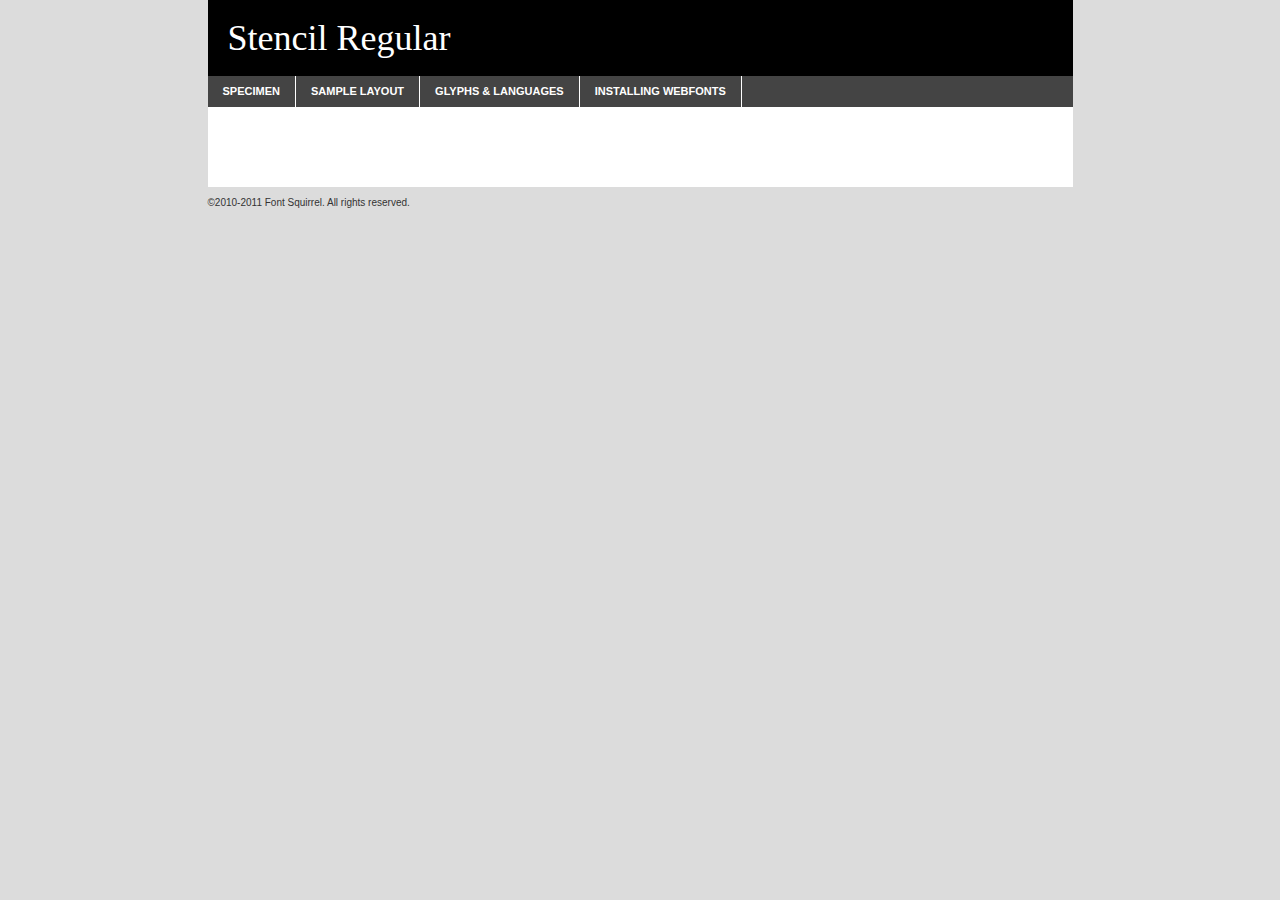
<file: fonter/stencil-demo.html>
<!DOCTYPE html PUBLIC "-//W3C//DTD XHTML 1.0 Transitional//EN"
	"http://www.w3.org/TR/xhtml1/DTD/xhtml1-transitional.dtd">

<html xmlns="http://www.w3.org/1999/xhtml" xml:lang="en" lang="en">
<head>
	<meta http-equiv="Content-Type" content="text/html; charset=utf-8" />
	<script src="http://ajax.googleapis.com/ajax/libs/jquery/1.7.2/jquery.min.js" type="text/javascript" charset="utf-8"></script>
	<script type="text/javascript">
	(function($){$.fn.easyTabs=function(option){var param=jQuery.extend({fadeSpeed:"fast",defaultContent:1,activeClass:'active'},option);$(this).each(function(){var thisId="#"+this.id;if(param.defaultContent==''){param.defaultContent=1;}
	if(typeof param.defaultContent=="number")
	{var defaultTab=$(thisId+" .tabs li:eq("+(param.defaultContent-1)+") a").attr('href').substr(1);}else{var defaultTab=param.defaultContent;}
	$(thisId+" .tabs li a").each(function(){var tabToHide=$(this).attr('href').substr(1);$("#"+tabToHide).addClass('easytabs-tab-content');});hideAll();changeContent(defaultTab);function hideAll(){$(thisId+" .easytabs-tab-content").hide();}
	function changeContent(tabId){hideAll();$(thisId+" .tabs li").removeClass(param.activeClass);$(thisId+" .tabs li a[href=#"+tabId+"]").closest('li').addClass(param.activeClass);if(param.fadeSpeed!="none")
	{$(thisId+" #"+tabId).fadeIn(param.fadeSpeed);}else{$(thisId+" #"+tabId).show();}}
	$(thisId+" .tabs li").click(function(){var tabId=$(this).find('a').attr('href').substr(1);changeContent(tabId);return false;});});}})(jQuery);
	</script>
	<link rel="stylesheet" href="specimen_files/specimen_stylesheet.css" type="text/css" charset="utf-8" />
	<link rel="stylesheet" href="stylesheet.css" type="text/css" charset="utf-8" />

	<style type="text/css">
					body{
				font-family: 'stencilregular';
							}
		</style>

	<title>Stencil Regular Specimen</title>
	
	
	<script type="text/javascript" charset="utf-8">
		$(document).ready(function() {
			$('#container').easyTabs({defaultContent:1});
		});
	</script>
</head>

<body>
<div id="container">
	<div id="header">
		Stencil Regular	</div>
	<ul class="tabs">
		<li><a href="#specimen">Specimen</a></li>
		<li><a href="#layout">Sample Layout</a></li>
				<li><a href="#glyphs">Glyphs &amp; Languages</a></li>
		<li><a href="#installing">Installing Webfonts</a></li>
		
	</ul>
	
	<div id="main_content">

		
			<div id="specimen">
		
				<div class="section">
					<div class="grid12 firstcol">
						<div class="huge">AaBb</div>
					</div>
				</div>
		
				<div class="section">
					<div class="glyph_range">A&#x200B;B&#x200b;C&#x200b;D&#x200b;E&#x200b;F&#x200b;G&#x200b;H&#x200b;I&#x200b;J&#x200b;K&#x200b;L&#x200b;M&#x200b;N&#x200b;O&#x200b;P&#x200b;Q&#x200b;R&#x200b;S&#x200b;T&#x200b;U&#x200b;V&#x200b;W&#x200b;X&#x200b;Y&#x200b;Z&#x200b;a&#x200b;b&#x200b;c&#x200b;d&#x200b;e&#x200b;f&#x200b;g&#x200b;h&#x200b;i&#x200b;j&#x200b;k&#x200b;l&#x200b;m&#x200b;n&#x200b;o&#x200b;p&#x200b;q&#x200b;r&#x200b;s&#x200b;t&#x200b;u&#x200b;v&#x200b;w&#x200b;x&#x200b;y&#x200b;z&#x200b;1&#x200b;2&#x200b;3&#x200b;4&#x200b;5&#x200b;6&#x200b;7&#x200b;8&#x200b;9&#x200b;0&#x200b;&amp;&#x200b;.&#x200b;,&#x200b;?&#x200b;!&#x200b;&#64;&#x200b;(&#x200b;)&#x200b;#&#x200b;$&#x200b;%&#x200b;*&#x200b;+&#x200b;-&#x200b;=&#x200b;:&#x200b;;</div>
				</div>
				<div class="section">
					<div class="grid12 firstcol">
						<table class="sample_table">
							<tr><td>10</td><td class="size10">abcdefghijklmnopqrstuvwxyzABCDEFGHIJKLMNOPQRSTUVWXYZ0123456789abcdefghijklmnopqrstuvwxyzABCDEFGHIJKLMNOPQRSTUVWXYZ0123456789abcdefghijklmnopqrstuvwxyzABCDEFGHIJKLMNOPQRSTUVWXYZ</td></tr>
							<tr><td>11</td><td class="size11">abcdefghijklmnopqrstuvwxyzABCDEFGHIJKLMNOPQRSTUVWXYZ0123456789abcdefghijklmnopqrstuvwxyzABCDEFGHIJKLMNOPQRSTUVWXYZ0123456789abcdefghijklmnopqrstuvwxyzABCDEFGHIJKLMNOPQRSTUVWXYZ</td></tr>
							<tr><td>12</td><td class="size12">abcdefghijklmnopqrstuvwxyzABCDEFGHIJKLMNOPQRSTUVWXYZ0123456789abcdefghijklmnopqrstuvwxyzABCDEFGHIJKLMNOPQRSTUVWXYZ0123456789abcdefghijklmnopqrstuvwxyzABCDEFGHIJKLMNOPQRSTUVWXYZ</td></tr>
							<tr><td>13</td><td class="size13">abcdefghijklmnopqrstuvwxyzABCDEFGHIJKLMNOPQRSTUVWXYZ0123456789abcdefghijklmnopqrstuvwxyzABCDEFGHIJKLMNOPQRSTUVWXYZ0123456789abcdefghijklmnopqrstuvwxyzABCDEFGHIJKLMNOPQRSTUVWXYZ</td></tr>
							<tr><td>14</td><td class="size14">abcdefghijklmnopqrstuvwxyzABCDEFGHIJKLMNOPQRSTUVWXYZ0123456789abcdefghijklmnopqrstuvwxyzABCDEFGHIJKLMNOPQRSTUVWXYZ0123456789abcdefghijklmnopqrstuvwxyzABCDEFGHIJKLMNOPQRSTUVWXYZ</td></tr>
							<tr><td>16</td><td class="size16">abcdefghijklmnopqrstuvwxyzABCDEFGHIJKLMNOPQRSTUVWXYZ0123456789abcdefghijklmnopqrstuvwxyzABCDEFGHIJKLMNOPQRSTUVWXYZ</td></tr>
							<tr><td>18</td><td class="size18">abcdefghijklmnopqrstuvwxyzABCDEFGHIJKLMNOPQRSTUVWXYZ0123456789abcdefghijklmnopqrstuvwxyzABCDEFGHIJKLMNOPQRSTUVWXYZ</td></tr>
							<tr><td>20</td><td class="size20">abcdefghijklmnopqrstuvwxyzABCDEFGHIJKLMNOPQRSTUVWXYZ0123456789abcdefghijklmnopqrstuvwxyzABCDEFGHIJKLMNOPQRSTUVWXYZ</td></tr>
							<tr><td>24</td><td class="size24">abcdefghijklmnopqrstuvwxyzABCDEFGHIJKLMNOPQRSTUVWXYZ0123456789abcdefghijklmnopqrstuvwxyzABCDEFGHIJKLMNOPQRSTUVWXYZ</td></tr>
							<tr><td>30</td><td class="size30">abcdefghijklmnopqrstuvwxyzABCDEFGHIJKLMNOPQRSTUVWXYZ0123456789abcdefghijklmnopqrstuvwxyzABCDEFGHIJKLMNOPQRSTUVWXYZ</td></tr>
							<tr><td>36</td><td class="size36">abcdefghijklmnopqrstuvwxyzABCDEFGHIJKLMNOPQRSTUVWXYZ0123456789abcdefghijklmnopqrstuvwxyzABCDEFGHIJKLMNOPQRSTUVWXYZ</td></tr>
							<tr><td>48</td><td class="size48">abcdefghijklmnopqrstuvwxyzABCDEFGHIJKLMNOPQRSTUVWXYZ0123456789abcdefghijklmnopqrstuvwxyzABCDEFGHIJKLMNOPQRSTUVWXYZ</td></tr>
							<tr><td>60</td><td class="size60">abcdefghijklmnopqrstuvwxyzABCDEFGHIJKLMNOPQRSTUVWXYZ0123456789abcdefghijklmnopqrstuvwxyzABCDEFGHIJKLMNOPQRSTUVWXYZ</td></tr>
							<tr><td>72</td><td class="size72">abcdefghijklmnopqrstuvwxyzABCDEFGHIJKLMNOPQRSTUVWXYZ0123456789abcdefghijklmnopqrstuvwxyzABCDEFGHIJKLMNOPQRSTUVWXYZ</td></tr>
							<tr><td>90</td><td class="size90">abcdefghijklmnopqrstuvwxyzABCDEFGHIJKLMNOPQRSTUVWXYZ0123456789abcdefghijklmnopqrstuvwxyzABCDEFGHIJKLMNOPQRSTUVWXYZ</td></tr>
						</table>
				
					</div>
			
				</div>
		
		
		
								<div class="section" id="bodycomparison">


										<div id="xheight">
				<div class="fontbody">&#x25FC;&#x25FC;&#x25FC;&#x25FC;&#x25FC;&#x25FC;&#x25FC;&#x25FC;&#x25FC;&#x25FC;&#x25FC;&#x25FC;&#x25FC;&#x25FC;&#x25FC;&#x25FC;&#x25FC;&#x25FC;&#x25FC;&#x25FC;&#x25FC;&#x25FC;&#x25FC;&#x25FC;&#x25FC;&#x25FC;&#x25FC;&#x25FC;&#x25FC;&#x25FC;&#x25FC;&#x25FC;&#x25FC;&#x25FC;&#x25FC;&#x25FC;&#x25FC;&#x25FC;&#x25FC;&#x25FC;&#x25FC;&#x25FC;&#x25FC;&#x25FC;&#x25FC;&#x25FC;&#x25FC;&#x25FC;&#x25FC;&#x25FC;&#x25FC;&#x25FC;&#x25FC;&#x25FC;&#x25FC;&#x25FC;&#x25FC;&#x25FC;&#x25FC;&#x25FC;&#x25FC;&#x25FC;&#x25FC;&#x25FC;&#x25FC;&#x25FC;&#x25FC;&#x25FC;&#x25FC;&#x25FC;&#x25FC;&#x25FC;&#x25FC;&#x25FC;&#x25FC;&#x25FC;&#x25FC;&#x25FC;&#x25FC;&#x25FC;&#x25FC;&#x25FC;&#x25FC;&#x25FC;&#x25FC;&#x25FC;&#x25FC;&#x25FC;&#x25FC;&#x25FC;&#x25FC;&#x25FC;&#x25FC;&#x25FC;&#x25FC;&#x25FC;&#x25FC;&#x25FC;&#x25FC;body</div><div class="arialbody">body</div><div class="verdanabody">body</div><div class="georgiabody">body</div></div>
										<div class="fontbody" style="z-index:1">
											body<span>Stencil Regular</span>
										</div>
										<div class="arialbody" style="z-index:1">
											body<span>Arial</span>
										</div>
										<div class="verdanabody" style="z-index:1">
											body<span>Verdana</span>
										</div>
										<div class="georgiabody" style="z-index:1">
											body<span>Georgia</span>
										</div>



								</div>
		
		
				<div class="section psample psample_row1" id="">
					
					<div class="grid2 firstcol">
						<p class="size10"><span>10.</span>Aenean lacinia bibendum nulla sed consectetur. Fusce dapibus, tellus ac cursus commodo, tortor mauris condimentum nibh, ut fermentum massa justo sit amet risus. Nullam id dolor id nibh ultricies vehicula ut id elit. Cum sociis natoque penatibus et magnis dis parturient montes, nascetur ridiculus mus. Nulla vitae elit libero, a pharetra augue.</p>
			
					</div>
					<div class="grid3">
						<p class="size11"><span>11.</span>Aenean lacinia bibendum nulla sed consectetur. Fusce dapibus, tellus ac cursus commodo, tortor mauris condimentum nibh, ut fermentum massa justo sit amet risus. Nullam id dolor id nibh ultricies vehicula ut id elit. Cum sociis natoque penatibus et magnis dis parturient montes, nascetur ridiculus mus. Nulla vitae elit libero, a pharetra augue.</p>
			
					</div>
					<div class="grid3">
						<p class="size12"><span>12.</span>Aenean lacinia bibendum nulla sed consectetur. Fusce dapibus, tellus ac cursus commodo, tortor mauris condimentum nibh, ut fermentum massa justo sit amet risus. Nullam id dolor id nibh ultricies vehicula ut id elit. Cum sociis natoque penatibus et magnis dis parturient montes, nascetur ridiculus mus. Nulla vitae elit libero, a pharetra augue.</p>
			
					</div>
					<div class="grid4">
						<p class="size13"><span>13.</span>Aenean lacinia bibendum nulla sed consectetur. Fusce dapibus, tellus ac cursus commodo, tortor mauris condimentum nibh, ut fermentum massa justo sit amet risus. Nullam id dolor id nibh ultricies vehicula ut id elit. Cum sociis natoque penatibus et magnis dis parturient montes, nascetur ridiculus mus. Nulla vitae elit libero, a pharetra augue.</p>
			
					</div>
					<div class="white_blend"></div>
					
				</div>
				<div class="section psample psample_row2" id="">
					<div class="grid3 firstcol">
						<p class="size14"><span>14.</span>Aenean lacinia bibendum nulla sed consectetur. Fusce dapibus, tellus ac cursus commodo, tortor mauris condimentum nibh, ut fermentum massa justo sit amet risus. Nullam id dolor id nibh ultricies vehicula ut id elit. Cum sociis natoque penatibus et magnis dis parturient montes, nascetur ridiculus mus. Nulla vitae elit libero, a pharetra augue.</p>
			
					</div>
					<div class="grid4">
						<p class="size16"><span>16.</span>Aenean lacinia bibendum nulla sed consectetur. Fusce dapibus, tellus ac cursus commodo, tortor mauris condimentum nibh, ut fermentum massa justo sit amet risus. Nullam id dolor id nibh ultricies vehicula ut id elit. Cum sociis natoque penatibus et magnis dis parturient montes, nascetur ridiculus mus. Nulla vitae elit libero, a pharetra augue.</p>
			
					</div>
					<div class="grid5">
						<p class="size18"><span>18.</span>Aenean lacinia bibendum nulla sed consectetur. Fusce dapibus, tellus ac cursus commodo, tortor mauris condimentum nibh, ut fermentum massa justo sit amet risus. Nullam id dolor id nibh ultricies vehicula ut id elit. Cum sociis natoque penatibus et magnis dis parturient montes, nascetur ridiculus mus. Nulla vitae elit libero, a pharetra augue.</p>
			
					</div>

					<div class="white_blend"></div>

				</div>
				
				<div class="section psample psample_row3" id="">
					<div class="grid5 firstcol">
						<p class="size20"><span>20.</span>Aenean lacinia bibendum nulla sed consectetur. Fusce dapibus, tellus ac cursus commodo, tortor mauris condimentum nibh, ut fermentum massa justo sit amet risus. Nullam id dolor id nibh ultricies vehicula ut id elit. Cum sociis natoque penatibus et magnis dis parturient montes, nascetur ridiculus mus. Nulla vitae elit libero, a pharetra augue.</p>
					</div>
					<div class="grid7">
						<p class="size24"><span>24.</span>Aenean lacinia bibendum nulla sed consectetur. Fusce dapibus, tellus ac cursus commodo, tortor mauris condimentum nibh, ut fermentum massa justo sit amet risus. Nullam id dolor id nibh ultricies vehicula ut id elit. Cum sociis natoque penatibus et magnis dis parturient montes, nascetur ridiculus mus. Nulla vitae elit libero, a pharetra augue.</p>
					</div>
					
					<div class="white_blend"></div>
					
				</div>
				
				<div class="section psample psample_row4" id="">
					<div class="grid12 firstcol">
						<p class="size30"><span>30.</span>Aenean lacinia bibendum nulla sed consectetur. Fusce dapibus, tellus ac cursus commodo, tortor mauris condimentum nibh, ut fermentum massa justo sit amet risus. Nullam id dolor id nibh ultricies vehicula ut id elit. Cum sociis natoque penatibus et magnis dis parturient montes, nascetur ridiculus mus. Nulla vitae elit libero, a pharetra augue.</p>
					</div>
					<div class="white_blend"></div>
					
				</div>
				
				
				
				<div class="section psample psample_row1 fullreverse">
					<div class="grid2 firstcol">
						<p class="size10"><span>10.</span>Aenean lacinia bibendum nulla sed consectetur. Fusce dapibus, tellus ac cursus commodo, tortor mauris condimentum nibh, ut fermentum massa justo sit amet risus. Nullam id dolor id nibh ultricies vehicula ut id elit. Cum sociis natoque penatibus et magnis dis parturient montes, nascetur ridiculus mus. Nulla vitae elit libero, a pharetra augue.</p>
			
					</div>
					<div class="grid3">
						<p class="size11"><span>11.</span>Aenean lacinia bibendum nulla sed consectetur. Fusce dapibus, tellus ac cursus commodo, tortor mauris condimentum nibh, ut fermentum massa justo sit amet risus. Nullam id dolor id nibh ultricies vehicula ut id elit. Cum sociis natoque penatibus et magnis dis parturient montes, nascetur ridiculus mus. Nulla vitae elit libero, a pharetra augue.</p>
			
					</div>
					<div class="grid3">
						<p class="size12"><span>12.</span>Aenean lacinia bibendum nulla sed consectetur. Fusce dapibus, tellus ac cursus commodo, tortor mauris condimentum nibh, ut fermentum massa justo sit amet risus. Nullam id dolor id nibh ultricies vehicula ut id elit. Cum sociis natoque penatibus et magnis dis parturient montes, nascetur ridiculus mus. Nulla vitae elit libero, a pharetra augue.</p>
			
					</div>
					<div class="grid4">
						<p class="size13"><span>13.</span>Aenean lacinia bibendum nulla sed consectetur. Fusce dapibus, tellus ac cursus commodo, tortor mauris condimentum nibh, ut fermentum massa justo sit amet risus. Nullam id dolor id nibh ultricies vehicula ut id elit. Cum sociis natoque penatibus et magnis dis parturient montes, nascetur ridiculus mus. Nulla vitae elit libero, a pharetra augue.</p>
			
					</div>
					<div class="black_blend"></div>
					
				</div>
				
				<div class="section psample psample_row2 fullreverse">
					<div class="grid3 firstcol">
						<p class="size14"><span>14.</span>Aenean lacinia bibendum nulla sed consectetur. Fusce dapibus, tellus ac cursus commodo, tortor mauris condimentum nibh, ut fermentum massa justo sit amet risus. Nullam id dolor id nibh ultricies vehicula ut id elit. Cum sociis natoque penatibus et magnis dis parturient montes, nascetur ridiculus mus. Nulla vitae elit libero, a pharetra augue.</p>
			
					</div>
					<div class="grid4">
						<p class="size16"><span>16.</span>Aenean lacinia bibendum nulla sed consectetur. Fusce dapibus, tellus ac cursus commodo, tortor mauris condimentum nibh, ut fermentum massa justo sit amet risus. Nullam id dolor id nibh ultricies vehicula ut id elit. Cum sociis natoque penatibus et magnis dis parturient montes, nascetur ridiculus mus. Nulla vitae elit libero, a pharetra augue.</p>
			
					</div>
					<div class="grid5">
						<p class="size18"><span>18.</span>Aenean lacinia bibendum nulla sed consectetur. Fusce dapibus, tellus ac cursus commodo, tortor mauris condimentum nibh, ut fermentum massa justo sit amet risus. Nullam id dolor id nibh ultricies vehicula ut id elit. Cum sociis natoque penatibus et magnis dis parturient montes, nascetur ridiculus mus. Nulla vitae elit libero, a pharetra augue.</p>
			
					</div>
					<div class="black_blend"></div>

				</div>
				
				<div class="section psample fullreverse psample_row3" id="">
					<div class="grid5 firstcol">
						<p class="size20"><span>20.</span>Aenean lacinia bibendum nulla sed consectetur. Fusce dapibus, tellus ac cursus commodo, tortor mauris condimentum nibh, ut fermentum massa justo sit amet risus. Nullam id dolor id nibh ultricies vehicula ut id elit. Cum sociis natoque penatibus et magnis dis parturient montes, nascetur ridiculus mus. Nulla vitae elit libero, a pharetra augue.</p>
					</div>
					<div class="grid7">
						<p class="size24"><span>24.</span>Aenean lacinia bibendum nulla sed consectetur. Fusce dapibus, tellus ac cursus commodo, tortor mauris condimentum nibh, ut fermentum massa justo sit amet risus. Nullam id dolor id nibh ultricies vehicula ut id elit. Cum sociis natoque penatibus et magnis dis parturient montes, nascetur ridiculus mus. Nulla vitae elit libero, a pharetra augue.</p>
					</div>
					
					<div class="black_blend"></div>
					
				</div>
				
				<div class="section psample fullreverse psample_row4" id="" style="border-bottom: 20px #000 solid;">
					<div class="grid12 firstcol">
						<p class="size30"><span>30.</span>Aenean lacinia bibendum nulla sed consectetur. Fusce dapibus, tellus ac cursus commodo, tortor mauris condimentum nibh, ut fermentum massa justo sit amet risus. Nullam id dolor id nibh ultricies vehicula ut id elit. Cum sociis natoque penatibus et magnis dis parturient montes, nascetur ridiculus mus. Nulla vitae elit libero, a pharetra augue.</p>
					</div>
					<div class="black_blend"></div>
					
				</div>
				
				
				
				
			</div>
			
			<div id="layout">
				
				<div class="section">
					
					<div class="grid12 firstcol">
						<h1>Lorem Ipsum Dolor</h1>
						<h2>Etiam porta sem malesuada magna mollis euismod</h2>
						
						<p class="byline">By <a href="#link">Aenean Lacinia</a></p>
					</div>
				</div>
				<div class="section">
					<div class="grid8 firstcol">
						<p class="large">Donec sed odio dui. Morbi leo risus, porta ac consectetur ac, vestibulum at eros. Fusce dapibus, tellus ac cursus commodo, tortor mauris condimentum nibh, ut fermentum massa justo sit amet risus. </p>

						
						<h3>Pellentesque ornare sem</h3>

						<p>Maecenas sed diam eget risus varius blandit sit amet non magna. Maecenas faucibus mollis interdum. Donec ullamcorper nulla non metus auctor fringilla. Nullam id dolor id nibh ultricies vehicula ut id elit. Nullam id dolor id nibh ultricies vehicula ut id elit. </p>

						<p>Aenean eu leo quam. Pellentesque ornare sem lacinia quam venenatis vestibulum. Lorem ipsum dolor sit amet, consectetur adipiscing elit. Cum sociis natoque penatibus et magnis dis parturient montes, nascetur ridiculus mus. </p>

						<p>Nulla vitae elit libero, a pharetra augue. Praesent commodo cursus magna, vel scelerisque nisl consectetur et. Aenean lacinia bibendum nulla sed consectetur. </p>

						<p>Nullam quis risus eget urna mollis ornare vel eu leo. Nullam quis risus eget urna mollis ornare vel eu leo. Maecenas sed diam eget risus varius blandit sit amet non magna. Donec ullamcorper nulla non metus auctor fringilla. </p>

						<h3>Cras mattis consectetur</h3>

						<p>Aenean eu leo quam. Pellentesque ornare sem lacinia quam venenatis vestibulum. Aenean lacinia bibendum nulla sed consectetur. Integer posuere erat a ante venenatis dapibus posuere velit aliquet. Cras mattis consectetur purus sit amet fermentum. </p>

						<p>Nullam id dolor id nibh ultricies vehicula ut id elit. Nullam quis risus eget urna mollis ornare vel eu leo. Cras mattis consectetur purus sit amet fermentum.</p>
					</div>
					
					<div class="grid4 sidebar">
						
						<div class="box reverse">
							<p class="last">Nullam quis risus eget urna mollis ornare vel eu leo. Donec ullamcorper nulla non metus auctor fringilla. Cras mattis consectetur purus sit amet fermentum. Sed posuere consectetur est at lobortis. Lorem ipsum dolor sit amet, consectetur adipiscing elit. </p>
						</div>
						
						<p class="caption">Maecenas sed diam eget risus varius.</p>

						<p>Vestibulum id ligula porta felis euismod semper. Integer posuere erat a ante venenatis dapibus posuere velit aliquet. Vestibulum id ligula porta felis euismod semper. Sed posuere consectetur est at lobortis. Maecenas sed diam eget risus varius blandit sit amet non magna. Fusce dapibus, tellus ac cursus commodo, tortor mauris condimentum nibh, ut fermentum massa justo sit amet risus. </p>

					

						<p>Duis mollis, est non commodo luctus, nisi erat porttitor ligula, eget lacinia odio sem nec elit. Aenean lacinia bibendum nulla sed consectetur. Vivamus sagittis lacus vel augue laoreet rutrum faucibus dolor auctor. Aenean lacinia bibendum nulla sed consectetur. Nullam quis risus eget urna mollis ornare vel eu leo. </p>

						<p>Praesent commodo cursus magna, vel scelerisque nisl consectetur et. Donec ullamcorper nulla non metus auctor fringilla. Maecenas faucibus mollis interdum. Fusce dapibus, tellus ac cursus commodo, tortor mauris condimentum nibh, ut fermentum massa justo sit amet risus. </p>

					</div>
				</div>
				
			</div>


			



		<div id="glyphs">
			<div class="section">
				<div class="grid12 firstcol">
			
				<h1>Language Support</h1>
				<p>The subset of Stencil Regular in this kit supports the following languages:<br />
			
									</p>
				<h1>Glyph Chart</h1>
				<p>The subset of Stencil Regular in this kit includes all the glyphs listed below. Unicode entities are included above each glyph to help you insert individual characters into your layout.</p>
				<div id="glyph_chart">
			
																				 <div><p>&amp;#32;</p>&#32;</div>
																				 <div><p>&amp;#33;</p>&#33;</div>
																				 <div><p>&amp;#34;</p>&#34;</div>
																				 <div><p>&amp;#35;</p>&#35;</div>
																				 <div><p>&amp;#36;</p>&#36;</div>
																				 <div><p>&amp;#37;</p>&#37;</div>
																				 <div><p>&amp;#38;</p>&#38;</div>
																				 <div><p>&amp;#39;</p>&#39;</div>
																				 <div><p>&amp;#40;</p>&#40;</div>
																				 <div><p>&amp;#41;</p>&#41;</div>
																				 <div><p>&amp;#42;</p>&#42;</div>
																				 <div><p>&amp;#43;</p>&#43;</div>
																				 <div><p>&amp;#44;</p>&#44;</div>
																				 <div><p>&amp;#45;</p>&#45;</div>
																				 <div><p>&amp;#46;</p>&#46;</div>
																				 <div><p>&amp;#47;</p>&#47;</div>
																				 <div><p>&amp;#48;</p>&#48;</div>
																				 <div><p>&amp;#49;</p>&#49;</div>
																				 <div><p>&amp;#50;</p>&#50;</div>
																				 <div><p>&amp;#51;</p>&#51;</div>
																				 <div><p>&amp;#52;</p>&#52;</div>
																				 <div><p>&amp;#53;</p>&#53;</div>
																				 <div><p>&amp;#54;</p>&#54;</div>
																				 <div><p>&amp;#55;</p>&#55;</div>
																				 <div><p>&amp;#56;</p>&#56;</div>
																				 <div><p>&amp;#57;</p>&#57;</div>
																				 <div><p>&amp;#58;</p>&#58;</div>
																				 <div><p>&amp;#59;</p>&#59;</div>
																				 <div><p>&amp;#60;</p>&#60;</div>
																				 <div><p>&amp;#61;</p>&#61;</div>
																				 <div><p>&amp;#62;</p>&#62;</div>
																				 <div><p>&amp;#63;</p>&#63;</div>
																				 <div><p>&amp;#64;</p>&#64;</div>
																				 <div><p>&amp;#65;</p>&#65;</div>
																				 <div><p>&amp;#66;</p>&#66;</div>
																				 <div><p>&amp;#67;</p>&#67;</div>
																				 <div><p>&amp;#68;</p>&#68;</div>
																				 <div><p>&amp;#69;</p>&#69;</div>
																				 <div><p>&amp;#70;</p>&#70;</div>
																				 <div><p>&amp;#71;</p>&#71;</div>
																				 <div><p>&amp;#72;</p>&#72;</div>
																				 <div><p>&amp;#73;</p>&#73;</div>
																				 <div><p>&amp;#74;</p>&#74;</div>
																				 <div><p>&amp;#75;</p>&#75;</div>
																				 <div><p>&amp;#76;</p>&#76;</div>
																				 <div><p>&amp;#77;</p>&#77;</div>
																				 <div><p>&amp;#78;</p>&#78;</div>
																				 <div><p>&amp;#79;</p>&#79;</div>
																				 <div><p>&amp;#80;</p>&#80;</div>
																				 <div><p>&amp;#81;</p>&#81;</div>
																				 <div><p>&amp;#82;</p>&#82;</div>
																				 <div><p>&amp;#83;</p>&#83;</div>
																				 <div><p>&amp;#84;</p>&#84;</div>
																				 <div><p>&amp;#85;</p>&#85;</div>
																				 <div><p>&amp;#86;</p>&#86;</div>
																				 <div><p>&amp;#87;</p>&#87;</div>
																				 <div><p>&amp;#88;</p>&#88;</div>
																				 <div><p>&amp;#89;</p>&#89;</div>
																				 <div><p>&amp;#90;</p>&#90;</div>
																				 <div><p>&amp;#91;</p>&#91;</div>
																				 <div><p>&amp;#92;</p>&#92;</div>
																				 <div><p>&amp;#93;</p>&#93;</div>
																				 <div><p>&amp;#94;</p>&#94;</div>
																				 <div><p>&amp;#95;</p>&#95;</div>
																				 <div><p>&amp;#96;</p>&#96;</div>
																				 <div><p>&amp;#123;</p>&#123;</div>
																				 <div><p>&amp;#124;</p>&#124;</div>
																				 <div><p>&amp;#125;</p>&#125;</div>
																				 <div><p>&amp;#126;</p>&#126;</div>
																				 <div><p>&amp;#160;</p>&#160;</div>
																				 <div><p>&amp;#161;</p>&#161;</div>
																				 <div><p>&amp;#162;</p>&#162;</div>
																				 <div><p>&amp;#163;</p>&#163;</div>
																				 <div><p>&amp;#164;</p>&#164;</div>
																				 <div><p>&amp;#165;</p>&#165;</div>
																				 <div><p>&amp;#166;</p>&#166;</div>
																				 <div><p>&amp;#167;</p>&#167;</div>
																				 <div><p>&amp;#168;</p>&#168;</div>
																				 <div><p>&amp;#169;</p>&#169;</div>
																				 <div><p>&amp;#170;</p>&#170;</div>
																				 <div><p>&amp;#171;</p>&#171;</div>
																				 <div><p>&amp;#172;</p>&#172;</div>
																				 <div><p>&amp;#173;</p>&#173;</div>
																				 <div><p>&amp;#174;</p>&#174;</div>
																				 <div><p>&amp;#176;</p>&#176;</div>
																				 <div><p>&amp;#177;</p>&#177;</div>
																				 <div><p>&amp;#178;</p>&#178;</div>
																				 <div><p>&amp;#179;</p>&#179;</div>
																				 <div><p>&amp;#180;</p>&#180;</div>
																				 <div><p>&amp;#181;</p>&#181;</div>
																				 <div><p>&amp;#182;</p>&#182;</div>
																				 <div><p>&amp;#184;</p>&#184;</div>
																				 <div><p>&amp;#185;</p>&#185;</div>
																				 <div><p>&amp;#186;</p>&#186;</div>
																				 <div><p>&amp;#187;</p>&#187;</div>
																				 <div><p>&amp;#188;</p>&#188;</div>
																				 <div><p>&amp;#189;</p>&#189;</div>
																				 <div><p>&amp;#190;</p>&#190;</div>
																				 <div><p>&amp;#191;</p>&#191;</div>
																				 <div><p>&amp;#192;</p>&#192;</div>
																				 <div><p>&amp;#193;</p>&#193;</div>
																				 <div><p>&amp;#194;</p>&#194;</div>
																				 <div><p>&amp;#195;</p>&#195;</div>
																				 <div><p>&amp;#196;</p>&#196;</div>
																				 <div><p>&amp;#197;</p>&#197;</div>
																				 <div><p>&amp;#198;</p>&#198;</div>
																				 <div><p>&amp;#199;</p>&#199;</div>
																				 <div><p>&amp;#200;</p>&#200;</div>
																				 <div><p>&amp;#201;</p>&#201;</div>
																				 <div><p>&amp;#202;</p>&#202;</div>
																				 <div><p>&amp;#203;</p>&#203;</div>
																				 <div><p>&amp;#204;</p>&#204;</div>
																				 <div><p>&amp;#205;</p>&#205;</div>
																				 <div><p>&amp;#206;</p>&#206;</div>
																				 <div><p>&amp;#207;</p>&#207;</div>
																				 <div><p>&amp;#208;</p>&#208;</div>
																				 <div><p>&amp;#209;</p>&#209;</div>
																				 <div><p>&amp;#210;</p>&#210;</div>
																				 <div><p>&amp;#211;</p>&#211;</div>
																				 <div><p>&amp;#212;</p>&#212;</div>
																				 <div><p>&amp;#213;</p>&#213;</div>
																				 <div><p>&amp;#214;</p>&#214;</div>
																				 <div><p>&amp;#215;</p>&#215;</div>
																				 <div><p>&amp;#216;</p>&#216;</div>
																				 <div><p>&amp;#217;</p>&#217;</div>
																				 <div><p>&amp;#218;</p>&#218;</div>
																				 <div><p>&amp;#219;</p>&#219;</div>
																				 <div><p>&amp;#220;</p>&#220;</div>
																				 <div><p>&amp;#221;</p>&#221;</div>
																				 <div><p>&amp;#222;</p>&#222;</div>
																				 <div><p>&amp;#247;</p>&#247;</div>
																				 <div><p>&amp;#338;</p>&#338;</div>
																				 <div><p>&amp;#376;</p>&#376;</div>
																				 <div><p>&amp;#710;</p>&#710;</div>
																				 <div><p>&amp;#732;</p>&#732;</div>
																				 <div><p>&amp;#8192;</p>&#8192;</div>
																				 <div><p>&amp;#8193;</p>&#8193;</div>
																				 <div><p>&amp;#8194;</p>&#8194;</div>
																				 <div><p>&amp;#8195;</p>&#8195;</div>
																				 <div><p>&amp;#8196;</p>&#8196;</div>
																				 <div><p>&amp;#8197;</p>&#8197;</div>
																				 <div><p>&amp;#8198;</p>&#8198;</div>
																				 <div><p>&amp;#8199;</p>&#8199;</div>
																				 <div><p>&amp;#8200;</p>&#8200;</div>
																				 <div><p>&amp;#8201;</p>&#8201;</div>
																				 <div><p>&amp;#8202;</p>&#8202;</div>
																				 <div><p>&amp;#8208;</p>&#8208;</div>
																				 <div><p>&amp;#8209;</p>&#8209;</div>
																				 <div><p>&amp;#8210;</p>&#8210;</div>
																				 <div><p>&amp;#8211;</p>&#8211;</div>
																				 <div><p>&amp;#8212;</p>&#8212;</div>
																				 <div><p>&amp;#8216;</p>&#8216;</div>
																				 <div><p>&amp;#8217;</p>&#8217;</div>
																				 <div><p>&amp;#8218;</p>&#8218;</div>
																				 <div><p>&amp;#8220;</p>&#8220;</div>
																				 <div><p>&amp;#8221;</p>&#8221;</div>
																				 <div><p>&amp;#8222;</p>&#8222;</div>
																				 <div><p>&amp;#8226;</p>&#8226;</div>
																				 <div><p>&amp;#8230;</p>&#8230;</div>
																				 <div><p>&amp;#8239;</p>&#8239;</div>
																				 <div><p>&amp;#8249;</p>&#8249;</div>
																				 <div><p>&amp;#8250;</p>&#8250;</div>
																				 <div><p>&amp;#8287;</p>&#8287;</div>
																				 <div><p>&amp;#8364;</p>&#8364;</div>
																				 <div><p>&amp;#8482;</p>&#8482;</div>
																				 <div><p>&amp;#9724;</p>&#9724;</div>
																																																</div>	
				</div>
		
		
			</div>
		</div>
		
		
		<div id="specs">
			
		</div>
	
		<div id="installing">
			<div class="section">
				<div class="grid7 firstcol">
					<h1>Installing Webfonts</h1>
					
					<p>Webfonts are supported by all major browser platforms but not all in the same way. There are currently four different font formats that must be included in order to target all browsers. This includes TTF, WOFF, EOT and SVG.</p>
					
					<h2>1. Upload your webfonts</h2>
					<p>You must upload your webfont kit to your website. They should be in or near the same directory as your CSS files.</p>
					
					<h2>2. Include the webfont stylesheet</h2>
					<p>A special CSS @font-face declaration helps the various browsers select the appropriate font it needs without causing you a bunch of headaches. Learn more about this syntax by reading the <a href="https://www.fontspring.com/blog/further-hardening-of-the-bulletproof-syntax">Fontspring blog post</a> about it. The code for it is as follows:</p>


<code>
@font-face{ 
	font-family: 'MyWebFont';
	src: url('WebFont.eot');
	src: url('WebFont.eot?#iefix') format('embedded-opentype'),
	     url('WebFont.woff') format('woff'),
	     url('WebFont.ttf') format('truetype'),
	     url('WebFont.svg#webfont') format('svg');
}
</code>

	<p>We've already gone ahead and generated the code for you. All you have to do is link to the stylesheet in your HTML, like this:</p>
	<code>&lt;link rel=&quot;stylesheet&quot; href=&quot;stylesheet.css&quot; type=&quot;text/css&quot; charset=&quot;utf-8&quot; /&gt;</code>

					<h2>3. Modify your own stylesheet</h2>
					<p>To take advantage of your new fonts, you must tell your stylesheet to use them. Look at the original @font-face declaration above and find the property called "font-family." The name linked there will be what you use to reference the font. Prepend that webfont name to the font stack in the "font-family" property, inside the selector you want to change. For example:</p>
<code>p { font-family: 'WebFont', Arial, sans-serif; }</code>

<h2>4. Test</h2>
<p>Getting webfonts to work cross-browser <em>can</em> be tricky. Use the information in the sidebar to help you if you find that fonts aren't loading in a particular browser.</p>
				</div>
				
				<div class="grid5 sidebar">
					<div class="box">
						<h2>Troubleshooting<br />Font-Face Problems</h2>
						<p>Having trouble getting your webfonts to load in your new website? Here are some tips to sort out what might be the problem.</p>

						<h3>Fonts not showing in any browser</h3>

						<p>This sounds like you need to work on the plumbing. You either did not upload the fonts to the correct directory, or you did not link the fonts properly in the CSS. If you've confirmed that all this is correct and you still have a problem, take a look at your .htaccess file and see if requests are getting intercepted.</p>

						<h3>Fonts not loading in iPhone or iPad</h3>

						<p>The most common problem here is that you are serving the fonts from an IIS server. IIS refuses to serve files that have unknown MIME types. If that is the case, you must set the MIME type for SVG to "image/svg+xml" in the server settings. Follow these instructions from Microsoft if you need help.</p>

						<h3>Fonts not loading in Firefox</h3>

						<p>The primary reason for this failure? You are still using a version Firefox older than 3.5. So upgrade already! If that isn't it, then you are very likely serving fonts from a different domain. Firefox requires that all font assets be served from the same domain. Lastly it is possible that you need to add WOFF to your list of MIME types (if you are serving via IIS.)</p>

						<h3>Fonts not loading in IE</h3>

						<p>Are you looking at Internet Explorer on an actual Windows machine or are you cheating by using a service like Adobe BrowserLab? Many of these screenshot services do not render @font-face for IE. Best to test it on a real machine.</p>

						<h3>Fonts not loading in IE9</h3>

						<p>IE9, like Firefox, requires that fonts be served from the same domain as the website. Make sure that is the case.</p>
					</div>
				</div>
			</div>
			
		</div>
	
	</div>
	<div id="footer">
		<p>&copy;2010-2011 Font Squirrel. All rights reserved.</p>
	</div>
</div>
</body>
</html>
</file>
<file: style.css>
@charset "utf-8";

/* CSS Document */

@font-face {
    font-family: 'stencilregular';
    src: url('fonter/stencil-webfont.woff2') format('woff2'), url('fonter/stencil-webfont.woff') format('woff');
    font-weight: normal;
    font-style: normal;
}

img {
    display: block;
}

html {
    font-size: 62.5%;
}

* {
    margin: 0;
    padding: 0;
}

#storbox {
    height: 100%;
    width: 100%;
    position: absolute;
}


/*Rubrik + Meny*/
#topp {
    height: 6rem;
    width: 100%;
    border-bottom: 0.3rem solid red;
    position: fixed;
    z-index: 1;
    background-color: white;
    display: flex;
    flex-wrap: wrap;
    align-items: flex-end;
}


/**    Rubrik     **/
header {
    height: 100%;
    flex-grow: 1, 5;
    background-color: white;
    display: flex;
    /*parent till img och bankpresssvartvit*/
    align-items: flex-end;
    /*lägger bänken längst ner*/
}

header a {
    text-decoration: none;
}

#bankpressSvartvit {
    height: 90%;
    padding-right: 10px;
    padding-right: 1rem;
}

#huvudrubrik {
    font-family: stencilregular;
    /*font-size: 50px;*/
    font-size: 6rem;
    box-sizing: border-box;
    color: red;
    line-height: 75%;
}

#menyknapp {
    height: 0;
    width: 0;
}


/**    Meny:   **/

nav {
    flex-grow: 1;
    display: flex;
    justify-content: flex-end;
}

#barbell {
    pointer-events: none;
    float: right;
    height: 6rem;
    width: 20%;

    z-index: 1;
    opacity: 0.4;

    position: fixed;
    left: 80%;



}

#meny {
    list-style-type: none;
    width: 35rem;
    display: flex;
    justify-content: space-around;
    align-items: flex-end;
}

.menylank {
    font-family: 'Neucha', cursive;
    font-size: 2.2rem;
    color: black;
    text-decoration: none;
}

.menylank:hover {
    text-decoration: underline;
}

#aktiv {
    color: red;
    text-decoration: underline;
    font-weight: bold;
}

article {
    width: 100%;
    height: 100%;
    padding-top: 7rem;
    box-sizing: border-box;
}


/****  Bildspel ****/
#bildspel {
    box-sizing: border-box;
    border: 0.5rem solid red;
    border-radius: 0.4rem;
    margin: auto;
    max-width: 766px;
    width: 100%;
}

.inaktivBild {
    width: 0%;
}

.aktivBild {
    width: 100%;
}

#undertext {
    height: 6rem;
    max-width: 766px;
    background-color: black;
    display: flex;
    justify-content: space-between;
    align-items: center;
}

#bildNamn {
    font-size: 4rem;
    padding-top: 1rem;
    padding-left: 1rem;
    color: white;
    font-family: 'Neucha', cursive;
}

#bildNamnMobil {
    font-size: 4rem;
    padding-left: 1rem;
    color: black;
    padding-top: 2rem;
    text-align: center;
    font-family: 'Neucha', cursive;
}

#kontroller {
    height: 6rem;
    width: 23rem;
    display: flex;
    margin-right: 10px;
    justify-content: space-between;
    align-items: center;
}

#pilbox {
    height: 6rem;
    width: 10rem;
    margin-right: 10px;
    display: flex;
    justify-content: space-between;
    align-items: center;
}

.bildspelspil {
    height: 70%;
    cursor: pointer;
}

.playPause {
    height: 120%;
    cursor: pointer;
}


/*** Infobox ***/
.infobox {
    margin-top: 2rem;
}

.infoboxMinusPilar {
    box-sizing: border-box;
    width: 100%;
    max-height: 30rem;
    /*auto för att expandera*/
    overflow: hidden;
    border: 0.5rem solid red;
    border-radius: 0.5rem;
}

.platsForRubrikOchBild {
    height: 30rem;
    float: left;
}

.platsForRubrikOchBild img {
    height: 70%;
    padding: 0 2rem 0 2rem;
}

.infoboxMinusPilar h2 {
    height: 20%;
    display: block;
    font-size: 2.5rem;
    margin-top: 1rem;
    text-align: center;
    font-family: stencilregular;
    color: red;
}

.infoboxMinusPilar p {
    font-size: 3rem;
    padding: 1rem;
}

.infoboxMinusPilar h3 {
    font-size: 3rem;
    padding-left: 1rem;
}

.infoboxMinusPilar #tillbehorlista {
    list-style-position: inside;
    font-size: 3rem;
    padding: 1em;
}

.pil:hover {
    width: 3.9%;
}

.uppNerPilar {
    height: 4rem;
    width: 100%;
    position: relative;
    top: -4.5rem;
    left: 0.5rem;
    margin-bottom: -4rem;
    display: flex;
    align-items: flex-end;
    justify-content: flex-end;
}

.fadebox {
    width: 96%;
    height: 5rem;
    position: relative;
    display: flex;
    align-items: flex-end;
}

.fade {
    width: 100%;
    height: 5rem;
}

.pil {
    width: 4%;
    min-width: 5rem;
    height: auto;
    padding-bottom: 0.2rem;
    position: relative;
    box-sizing: border-box;
    background-color: white;
}

#regler, #tillbehor {
    padding: 10rem 5rem 0 5rem;
}

.textlank {
    font-family: 'Neucha', cursive;
    font-size: 3rem;
    color: black;
    text-decoration: none;
}

.textlank:hover, .textlank:active {
    text-decoration: underline;
}

#regler a:active {
    color: red;
}

.lankdestination {
    position: relative;
    top: -6rem;
}


/*** Tillbehör ***/

#bilderOchCirklar {
    margin: auto;
    width: 40%;
    min-width: 520px;
    margin-top: 10rem;
    border: 0.5rem solid red;
    border-radius: 0.4rem;
}

#klickbarBild {
    width: 100%;
}

.cirkelLank {
    width: 15%;
    height: 15%;
    float: left;
    position: relative;
    top: 15%;
    margin-bottom: -15%;
}

.cirkel {
    height: 100%;
    width: 100%;
}

.cirkelLank:hover {
    cursor: pointer;
}

#tillbehorUndertext {
    font-size: 3rem;
    text-align: center;
}


/***Styrkelyftare***/
#varldsmastare {
    max-height: 60rem;
    display: flex;
    justify-content: space-around;
    flex-wrap: wrap;
}

.styrkelyftare {

    list-style-type: none;
    padding: 1rem;
}

.styrkelyftare li {
    font-size: 2.5rem;
    box-sizing: border-box;
    border-bottom: 0.2rem solid red;
}

.svar {
    float: right;
    padding-left: 3rem;
}

.varldsmastarebox {
    max-width: 500px;
    padding: 1rem;
    max-height: auto;
    box-sizing: border-box;
    border: 0.5rem solid red;
    border-radius: 0.5rem;
    margin-top: 5rem;
}

.varldsmastarebox .platsForRubrikOchBild {
    height: auto;
    width: 100%;
    box-sizing: border-box;
}

.varldsmastarebox .platsForRubrikOchBild img {
    height: 20rem;
    margin: auto;
    margin-bottom: 1rem;
    border: 0.3rem solid red;
    border-radius: 0.3rem;
    padding: 0;
}

.varldsmastarebox .platsForRubrikOchBild h2 {
    font-size: 3rem;
    text-align: center;
    font-family: stencilregular;
    color: red;
}

@media screen and (max-width: 810px) {
    html {
        font-size: 40%;
    }
    #bankpressSvartvit {
        display: none;
    }
    #barbell{
        width: 0;
    }
    #topp {
        height: auto;
        border-bottom: none;
        padding-top: 1.7rem;
        box-sizing: border-box;
        width: 100%;
    }
    header {
        box-sizing: border-box;
        width: 100%;
        padding: 0.3rem;
        border-bottom: 0.6rem solid red;
        display: flex;
        justify-content: space-between;
        align-items: center;
    }
    #huvudrubrik {
        padding: 0;
        margin: 0;
    }
    #menyknapp {
        height: 4rem;
        width: 4rem;
        margin-bottom: 1rem;
    }
    #meny {
        /* är en ul*/
        display: block;
        width: 100%;
    }
    nav {
        display: inline;
        /*tar bort display: block*/
        width: 100%;
    }
    .stangd {
        height: 0;
        display: none;
        overflow: hidden;
    }
    .menylank {
        float: left;
        text-align: center;
        width: 100%;
        box-sizing: border-box;
        border-bottom: 0.4rem solid red;
        background-color: white;
        margin: 0;
        padding: 0.7rem;
        font-size: 2.2rem;
        color: black;
        text-decoration: none;
        font-size: 4rem;
    }
    nav:last-child {
        border-bottom: 0.2rem solid red;
    }
}

@media screen and (max-width: 768px) {
    #bildspel {
        border-right: 0;
        border-left: 0;
    }
}

@media screen and (max-width: 540px) {
    #bilderOchCirklar {
        border-left: 0;
        border-right: 0;
        min-width: 100%;
    }
    #tillbehor {
        padding: 0;
    }
}

@media screen and (max-width: 450px) {
    #regler {
        padding: 10rem 0rem 5rem 0rem;
    }
    .platsForRubrikOchBild {
        height: auto;
        width: 100%;
        box-sizing: border-box;
    }
    .platsForRubrikOchBild img {
        height: 20rem;
        margin: auto;
    }
    .varldsmastarebox {
        width: 100%;
        border-left: 0;
        border-right: 0;
    }
    #undertext {
        justify-content: center;
    }
}

@media screen and (max-width: 350px) {
    html {
        font-size: 30%;
    }
}

@media screen and (max-width: 300px) {
    html {
        font-size: 25%;
    }
}

@media screen and (max-width: 250px) {
    html {
        font-size: 20%;
    }
}

@media screen and (max-width: 200px) {
    html {
        font-size: 15%;
    }
}

@media screen and (max-width: 150px) {
    html {
        font-size: 10%;
    }
}
</file>
<file: fonter/stylesheet.css>
/* Generated by Font Squirrel (https://www.fontsquirrel.com) on March 27, 2017 */
</file>
<file: fonter/specimen_files/specimen_stylesheet.css>
@import url('grid_12-825-55-15.css');

/*  
	CSS Reset by Eric Meyer - Released under Public Domain
    http://meyerweb.com/eric/tools/css/reset/
*/
html, body, div, span, applet, object, iframe,
h1, h2, h3, h4, h5, h6, p, blockquote, pre,
a, abbr, acronym, address, big, cite, code,
del, dfn, em, font, img, ins, kbd, q, s, samp,
small, strike, strong, sub, sup, tt, var,
b, u, i, center, dl, dt, dd, ol, ul, li,
fieldset, form, label, legend, table, 
caption, tbody, tfoot, thead, tr, th, td 
                  {margin: 0;padding: 0;border: 0;outline: 0;
                  font-size: 100%;vertical-align: baseline;
                  background: transparent;}
body              {line-height: 1;}
ol, ul            {list-style: none;}
blockquote, q     {quotes: none;}
blockquote:before, blockquote:after,
q:before, q:after {content: '';	content: none;}
:focus            {outline: 0;}
ins               {text-decoration: none;}
del               {text-decoration: line-through;}
table             {border-collapse: collapse;border-spacing: 0;}




body {
	color: #000;
	background-color: #dcdcdc;
}

a {
	text-decoration: none;
	color: #1883ba;
}

h1{
	font-size: 32px;
	font-weight: normal;
	font-style: normal;
	margin-bottom: 18px;
}

h2{
	font-size: 18px;
}

#container {
	width: 865px;
	margin: 0px auto;
}


#header {
	padding: 20px;
	font-size: 36px;
	background-color: #000;
	color: #fff;
}

#header span {
	color: #666;
}
#main_content {
	background-color: #fff;
	padding: 60px 20px 20px;
}


#footer p {
	margin: 0;
	padding-top: 10px;
	padding-bottom: 50px;
	color: #333;
	font: 10px Arial, sans-serif;
}

.tabs {
	width: 100%;
	height: 31px;
	background-color: #444;
}
.tabs li {
	float:  left;
	margin: 0;
	overflow: hidden;
	background-color: #444;
}
.tabs li a {
	display: block;
	color: #fff;
	text-decoration: none;
	font: bold 11px/11px 'Arial';
	text-transform: uppercase;
	padding: 10px 15px;
	border-right: 1px solid #fff;
}

.tabs li a:hover {
		background-color: #00b3ff;

}

.tabs li.active a {
	color:  #000;
	background-color: #fff;
}



div.huge {
	
	font-size: 300px;
	line-height: 1em;
	padding: 0;
	letter-spacing: -.02em;
	overflow: hidden;
}
div.glyph_range {
	font-size: 72px;
	line-height: 1.1em;
}

.size10{ font-size: 10px; }
.size11{ font-size: 11px; }
.size12{ font-size: 12px; }
.size13{ font-size: 13px; }
.size14{ font-size: 14px; }
.size16{ font-size: 16px; }
.size18{ font-size: 18px; }
.size20{ font-size: 20px; }
.size24{ font-size: 24px; }
.size30{ font-size: 30px; }
.size36{ font-size: 36px; }
.size48{ font-size: 48px; }
.size60{ font-size: 60px; }
.size72{ font-size: 72px; }
.size90{ font-size: 90px; }


.psample_row1 {	height: 120px;}
.psample_row1 {	height: 120px;}
.psample_row2 {	height: 160px;}
.psample_row3 {	height: 160px;}
.psample_row4 {	height: 160px;}

.psample {
	overflow: hidden;
	position: relative;
}
.psample p {
	line-height: 1.3em;
	display: block;
	overflow: hidden;
	margin: 0;
}

.psample span {
	margin-right: .5em;
}

.white_blend {
	width: 100%;
	height: 61px;
	background-image: url([data-uri]);
	position: absolute;
	bottom: 0;
}
.black_blend {
	width: 100%;
	height: 61px;
	background-image: url([data-uri]);
	position: absolute;
	bottom: 0;
}
.fullreverse {
	background:  #000 !important;
	color:  #fff !important;
	margin-left: -20px;
	padding-left: 20px;
	margin-right: -20px;
	padding-right: 20px;
	padding: 20px;
	margin-bottom:0;
}


.sample_table td {
	padding-top: 3px;
	padding-bottom:5px;
	padding-left: 5px;
	vertical-align: middle;
	line-height: 1.2em;
}

.sample_table td:first-child {
	background-color: #eee;
	text-align: right;
	padding-right: 5px;
	padding-left: 0;
	padding: 5px;
	font: 11px/12px "Courier New", Courier, mono;
}

code {
	white-space: pre;
	background-color: #eee;
	display: block;
	padding: 10px;
	margin-bottom: 18px;
	overflow: auto;
}


.bottom,.last 	{margin-bottom:0 !important; padding-bottom:0 !important;}

.box  { 
  padding: 18px; 
  margin-bottom: 18px; 
  background: #eee; 
}

.reverse,.reversed { background:  #000 !important;color:  #fff !important; border: none !important;}

#bodycomparison {
	position: relative;
	overflow: hidden;
	font-size: 72px;
	height: 90px;
	white-space: nowrap;
}

#bodycomparison div{
	font-size: 72px;
	line-height: 90px;
	display: inline;
	margin: 0 15px 0 0;
	padding: 0;
}

#bodycomparison div span{
	font: 10px Arial;
	position: absolute;
	left: 0;
}
#xheight {
	float: none;
	position: absolute;
	color: #d9f3ff;
	font-size: 72px;
	line-height: 90px;
}

.fontbody {
 position: relative;
}
.arialbody{
	font-family: Arial;
	position: relative;
}
.verdanabody{
	font-family: Verdana;
	position: relative;
}
.georgiabody{
	font-family: Georgia;
	position: relative;
}

/* @group Layout page
 */

#layout h1 {
	font-size: 36px;
	line-height: 42px;
	font-weight: normal;
	font-style: normal;
}

#layout h2 {
	font-size: 24px;
	line-height: 23px;
	font-weight: normal;
	font-style: normal;
}

#layout h3 {
	font-size: 22px;
	line-height: 1.4em;
	margin-top: 1em;
	font-weight: normal;
	font-style: normal;
}


#layout p.byline {
	font-size: 12px;
	margin-top: 18px;
	line-height: 12px;
	margin-bottom: 0;
}
#layout p {
	font-size: 14px;
	line-height: 21px;
	margin-bottom: .5em;
}

#layout p.large{
	font-size: 18px;
	line-height: 26px;
}

#layout .sidebar p{
	font-size: 12px;
	line-height: 1.4em;
}

#layout p.caption {
	font-size: 10px;
	margin-top: -16px;
	margin-bottom: 18px;
}

/* @end */

/* @group Glyphs */

#glyph_chart div{
	background-color: #d9f3ff;
	color: black;
	float: left;
	font-size: 36px;
	height: 1.2em;
	line-height: 1.2em;
	margin-bottom: 1px;
	margin-right: 1px;
	text-align: center;
	width: 1.2em;
	position: relative;
	padding: .6em .2em .2em;
}

#glyph_chart div p {
	position: absolute;
	left: 0;
	top: 0;
	display: block;
	text-align: center;
	font: bold 9px Arial, sans-serif;
	background-color: #3a768f;
	width: 100%;
	color: #fff;
	padding: 2px 0;
}


#glyphs h1 {
	font-family: Arial, sans-serif;
}
/* @end */

/* @group Installing */

#installing {
	font: 13px Arial, sans-serif;
}

#installing p,
#glyphs p{
	line-height: 1.2em;
	margin-bottom: 18px;
	font: 13px Arial, sans-serif;
}



#installing h3{
	font-size: 15px;
	margin-top: 18px;
}

/* @end */

#rendering h1 {
	font-family: Arial, sans-serif;
}
.render_table td {
	font: 11px "Courier New", Courier, mono;
	vertical-align: middle;
}
</file>
